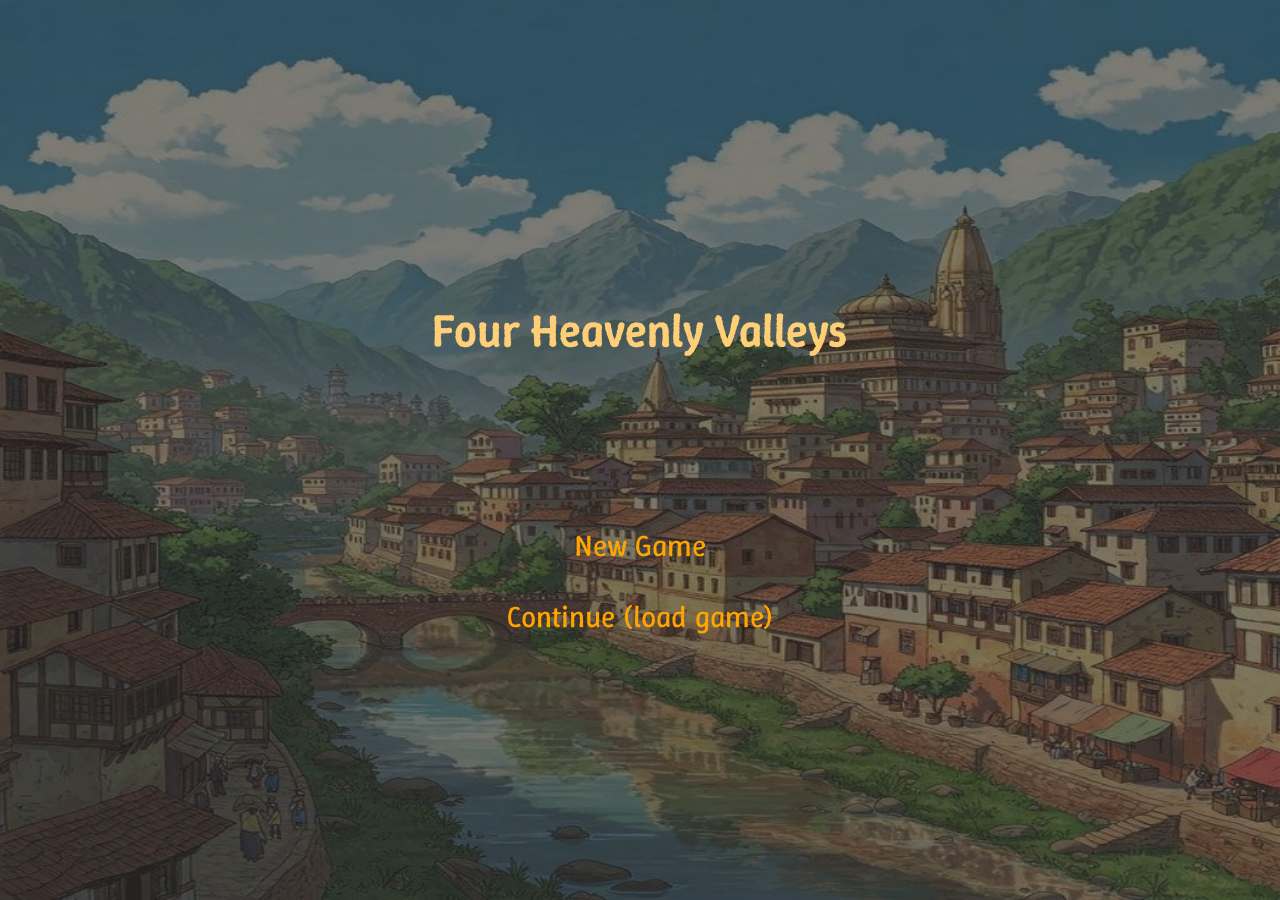
<file: Story game/index.html>
<!DOCTYPE html>
<html lang="en">
<head>
  <meta charset="UTF-8" />
  <meta name="viewport" content="width=device-width, initial-scale=1.0"/>
  <title>Four Heavenly Valleys</title>
  <link rel="stylesheet" href="styles.css">

</head>
<body>
  <div id="background_cover"></div>
  <div id="opening_menu">
    <h3 class="normal_header" style="color: rgb(255, 207, 119); font-size: 5vh">Four Heavenly Valleys</h3>
    <br><br><br><br>
    <button class="adder_buttons" style="font-size: 30px;" onclick="play()">New Game</button>
    <br>
    <button onclick="loadmenu()" style="font-size: 30px;" class="adder_buttons" id="loadgamebtn">Continue (load game)</button>
  </div>

  <div id="main_text_menu" style="display: none;">
    <div id="text_body">
      <p id="main_text">
        At the old age of 105, you finally passed away in your sleep. On Earth, you lived a long and fulfilling life, accomplishing almost every goal that you had. Before long, your unconscious soul leaves your body and starts drifting away in the void.
      </p>
      <button onclick="dialogue_continue()" class="normal_buttons" id="dialogue_btn1">Continue</button>
    </div>
    <br>
    <div id="fate_body" style="display: none;">
      <h3 class="normal_header">
        Manipulate your fate: <span id="fatepoints">0</span>
      </h3>

      <div id="fate_box">
        <p>Last Name</p>
        <input id="name1" value="Xu"></input>
        <p>First Name</p>
        <input id="name2" value="Ping"></input>
        <br>
        <p>Gender</p>
        <input type="radio" id="male" name="gender" value="male" checked>
        <label for="male">Male</label>
        <input type="radio" id="female" name="gender" value="female">
        <label for="female">Female</label>
        <br>
        <div class="fate_row">
          <span class="fate_label">Body</span>
          <div class="fate_controls">
            <button class="adder_buttons" onclick="changeFatePoints('+', 'body')">+</button>
            <button class="adder_buttons" onclick="changeFatePoints('-', 'body')">-</button>
          </div>
          <span class="fate_value" id="body_fate_value">Ordinary (3)</span>
        </div>

        <div class="fate_row">
          <span class="fate_label">Comprehension</span>
          <div class="fate_controls">
            <button class="adder_buttons" onclick="changeFatePoints('+', 'comprehension')">+</button>
            <button class="adder_buttons" onclick="changeFatePoints('-', 'comprehension')">-</button>
          </div>
          <span class="fate_value" id="comprehension_fate_value">Ordinary (3)</span>
        </div>

        <div class="fate_row">
          <span class="fate_label">Psyche</span>
          <div class="fate_controls">
            <button class="adder_buttons" onclick="changeFatePoints('+', 'psyche')">+</button>
            <button class="adder_buttons" onclick="changeFatePoints('-', 'psyche')">-</button>
          </div>
          <span class="fate_value" id="psyche_fate_value">Ordinary (3)</span>
        </div>

        <div class="fate_row">
          <span class="fate_label">Charm</span>
          <div class="fate_controls">
            <button class="adder_buttons" onclick="changeFatePoints('+', 'charm')">+</button>
            <button class="adder_buttons" onclick="changeFatePoints('-', 'charm')">-</button>
          </div>
          <span class="fate_value" id="charm_fate_value">Ordinary (3)</span>
        </div>

        <div class="fate_row">
          <span class="fate_label">Potential</span>
          <div class="fate_controls">
            <button class="adder_buttons" onclick="changeFatePoints('+', 'potential')">+</button>
            <button class="adder_buttons" onclick="changeFatePoints('-', 'potential')">-</button>
          </div>
          <span class="fate_value" id="potential_fate_value">False (1)</span>
        </div>

      </div>
      <h3 class="normal_header" style="color: rgb(255, 207, 119);">
        <button class="normal_buttons" style="font-size: 30px;" onclick="StartGame()">Start Game</button>
      </h3>
    </div>
  </div>

  <div id="bottom_bar" style="display: none;">
    <div id="top_bar">
      <span style="font-size: 2.5vh;">Age: <span id="age_topdisplay">13</span></span>
      <span style="font-size: 2.5vh;">Days left: <span id="days_left_topdisplay">1</span></span>
      <span style="font-size: 2.5vh;">Sect Points: <span id="sect_points_topdisplay">0</span></span>
      <button onclick="saveGame(saveSlot)" class="normal_buttons">Save Game</button>
    </div>

    <div id="info_menu1" onclick="toggle_info_menu()">
      <h3 style="font-size: 2.5vh; color: white;">Info</h3>
    </div>



    <div id="info_menu2" style="display: none; font-size: 2.5vh;">
      <div id="tab_selection">
        <h3 class="normal_header" id="player_header_info" onclick="showPlayerSection()" style="color: orange; text-decoration: underline;"></h3>
        <h3 class="normal_header" id="combat_header_info" onclick="showCombatSection()">Combat Path</h3>

      </div>
      <div id="player_section">
        <div>
          <div>
            <h3>Info</h3>
            <div class="tooltip">Age: <span id="info_age">13</span>
              <span class="tooltiptext">Age of your character, when the end of lifespan is reached you will die and reincarnate once more.</span>
            </div>
            <br>
            <div class="tooltip">Gender: <span id="info_gender">male</span>
              <span class="tooltiptext">Gender of your character, will affect the way you interact with other characters.</span>
            </div>
            <br>
            <div class="tooltip">Health: <span id="info_health">100 / 100</span>
              <span class="tooltiptext">Health of your character, will be reduced when you take damage and increased when you rest. This stat is influenced by your realm, vitality, combat arts, talismans, and your max qi.</span>
            </div>
            <br>
            <div class="tooltip">Attack: <span id="info_attack">0</span>
              <span class="tooltiptext">Attack power of your character, This stat is influenced by your realm, strength, combat arts, talismans, and your max qi.</span>
            </div>
            <br>
            <div class="tooltip">Defense: <span id="info_defense">0</span>
              <span class="tooltiptext">Defense of your character, This stat is influenced by your realm, resilience, combat arts, talismans, and your max qi.</span>
            </div>
            <br>
            <div class="tooltip">Strength: <span id="info_strength">0</span>
              <span class="tooltiptext">Strength of your character, increasing this stat will multiply your attack power.</span>
            </div>
            <br>
            <div class="tooltip">Resilience: <span id="info_resilience">0</span>
              <span class="tooltiptext">Resilience of your character, increasing this stat will multiply your defense power.</span>
            </div>
            <br>
            <div class="tooltip">Vitality: <span id="info_vitality">0</span>
              <span class="tooltiptext">Vitality of your character, increasing this stat will multiply your health.</span>
            </div>
          </div>

          <div>
            <h3>Cultivation</h3>
            <div class="tooltip">Realm: <span id="info_realm">Low Foundation Forming</span>
              <span class="tooltiptext">Your cultivation realm, This stat is the main result of your cultivation and influences many aspects of the game.</span>
            </div>
            <br>
            <div class="tooltip">Foundation: <span id="info_foundation">1</span>
              <span class="tooltiptext">Your cultivation foundation, This stat increases your chances of breakthrough. Your foundation can be improved via items or by stabilizing your foundation (cultivating while at 100% cultivation progress).</span>
            </div>
            <br>
            <div class="tooltip">Qi: <span id="info_qi">0</span>
              <span class="tooltiptext">Your qi, This stat is the main result of your cultivation realm and mental state, and in turn also affects stats like health, attack, and defense.</span>
            </div>
            <br>
            <div class="tooltip">Cultivation Progress: <span id="info_progress">0%</span>
              <span class="tooltiptext">Your cultivation progress is your progress within your current cultivation realm. Cultivating while at 100% cultivation progress will stabilize your foundation. To breakthrough, you need to get this stat to 100%.</span>
            </div>
            <br>
            <div class="tooltip">Days Left: <span id="info_days_left">35</span>
              <span class="tooltiptext">This shows how many days you have left remaining in the year, after reaching 0 days left you have to click advance year to continue.</span>
            </div>
            <br>
            <div class="tooltip">Cultivation Technique: <span id="info_cultivation_technique">None</span>
              <span class="tooltiptext">Your cultivation technique, this is the technique that you use to cultivate. Thus, by increasing the level of this cultivation technique, you will in turn increase your speed of cultivation and chances at breaking through.</span>
            </div>
            <br>
            <div class="tooltip">Technique Level: <span id="info_cultivation_technique_level">1</span>
              <span class="tooltiptext">Your cultivation technique level is what level your cultivation technique is, which influences cultivation speed and chances at a breakthrough.</span>
            </div>
            <br>
            <div class="tooltip">Mastery: <span id="info_cultivation_technique_progress">0/0</span>
              <span class="tooltiptext">Your cultivation technique mastery is your current mastery of your cultivation technique level, and when it reaches its max you will be able to reach the next level within your cultivation technique.</span>
            </div>
            <br>
            <div class="tooltip"><span id="info_major_realm_bottleneck"></span></div>
          </div>

          <div>
            <h3>Mental State</h3>
            <div class="tooltip">Psyche: <span id="info_psyche">Tranquil (100)</span>
              <span class="tooltiptext">Your mental state, Which decreases every year by between 15 and 60 days worth of cultivating it, so it's recommended to spend at least 30 days a year meditating. Your mental state is important, influencing your chances of breakthrough and qi, which then also influences many other aspects of the game.</span>
            </div>
            <br>
          </div>

          <div>
            <h3>Fate Attributes</h3>
            <div class="tooltip">Body: <span id="info_body_fate">Ordinary (3)</span>
              <span class="tooltiptext">Your body's fate attribute, which is very important because it influences the speed of body cultivation.</span>
            </div>
            <br>
            <div class="tooltip">Comprehension: <span id="info_comprehension_fate">Ordinary (3)</span>
              <span class="tooltiptext">Your comprehension fate attribute, which is very important because it influences the speed of comprehending cultivation techniques.</span>
            </div>
            <br>
            <div class="tooltip">Psyche: <span id="info_psyche_fate">Ordinary (3)</span>
              <span class="tooltiptext">Your psyche's fate attribute, which is very important because it influences the speed and effectiveness of meditation.</span>
            </div>
            <br>
            <div class="tooltip">Charm: <span id="info_charm_fate">Ordinary (3)</span>
              <span class="tooltiptext">Your charm's fate attribute, which affects how your character interacts with other characters and your speed at building relationships with others.</span>
            </div>
            <br>
            <div class="tooltip">Potential: <span id="info_potential_fate">False (1)</span>
              <span class="tooltiptext">Your potential, which is the result of your cultivation realm and cultivation technique. This stat is important, influencing your chances of breakthrough and qi, which then also influences many other aspects of the game.</span>
            </div>
            <br>
          </div>
        </div>
      </div>
        <div id="combat_section" style="display: none;">
          <h3>Combat Arts</h3>
          <p>Main Combat Art: <span id="info_combat_art">None</span></p>
          <details class="flex_col">
            <summary>Other Combat Arts</summary>
            <p><span id="info_combat_art2">None</span></p>
          </details>


          <div id="talisman_section">
            <h3>Talismans</h3>
            <p>Talisman: <span id="info_talisman">None</span></p>
            <details class="flex_col">
              <summary>Owned Talismans</summary>
              <p><span id="info_talisman2">None</span></p>
            </details>
          </div>
        </div>

    </div>

    <div id="spatial_ring_menu1" onclick="toggle_spatial_ring_menu()">
      <h3 style="font-size: 2.5vh; color: white;">Spatial Ring</h3>
    </div>

    <div id="spatial_ring_menu2" style="display: none;">
        <br>
        <span id="lesser_mind_settling_pill_display_count" style="font-size: 2.5vh;" class="tooltip"></span>
        <span id="soul_protection_pill_display_count" style="font-size: 2.5vh;" class="tooltip"></span>
        <span id="minor_foundation_enhancing_pill_display_count" style="font-size: 2.5vh;" class="tooltip"></span>
        <span id="awakening_meridian_pill_display_count" style="font-size: 2.5vh;" class="tooltip"></span>
        <span id="meridian_bottleneck_pill_display_count" style="font-size: 2.5vh;" class="tooltip"></span>
        <span id="lesser_spirit_leaf_display_count" style="font-size: 2.5vh;" class="tooltip"></span>
        <span id="lesser_soul_ash_display_count" style="font-size: 2.5vh;" class="tooltip"></span>
        <span id="wailshade_tear_display_count" style="font-size: 2.5vh;" class="tooltip"></span>
        <span id="whispering_bone_display_count" style="font-size: 2.5vh;" class="tooltip"></span>
        <span id="remnant_will_display_count" style="font-size: 2.5vh;" class="tooltip"></span>
        <span id="ashblood_powder_display_count" style="font-size: 2.5vh;" class="tooltip"></span>
        <span id="dull_dragon_pearl_display_count" style="font-size: 2.5vh;" class="tooltip"></span>
        <span id="hollow_ember_display_count" style="font-size: 2.5vh;" class="tooltip"></span>
        <span id="smoldering_dragon_scale_display_count" style="font-size: 2.5vh;" class="tooltip"></span>
        <span id="remnant_dragon_trueblood_display_count" style="font-size: 2.5vh;" class="tooltip"></span>
        <span id="crackling_crystal_display_count" style="font-size: 2.5vh;" class="tooltip"></span>
        <span id="charged_bone_display_count" style="font-size: 2.5vh;" class="tooltip"></span>
        <span id="thunderleaf_display_count" style="font-size: 2.5vh;" class="tooltip"></span>
        <span id="spirit_leaf_display_count" style="font-size: 2.5vh;" class="tooltip"></span>
        <span id="soul_ash_display_count" style="font-size: 2.5vh;" class="tooltip"></span>
        <span id="corrupted_blossom_lotus_display_count" style="font-size: 2.5vh;" class="tooltip"></span>
        <span id="ashen_bone_fragments_display_count" style="font-size: 2.5vh;" class="tooltip"></span>
        <span id="soulbound_shackles_display_count" style="font-size: 2.5vh;" class="tooltip"></span>
        <span id="translucent_scale_display_count" style="font-size: 2.5vh;" class="tooltip"></span>
        <span id="soulweb_silk_display_count" style="font-size: 2.5vh;" class="tooltip"></span>
    </div>
    
    <div id="cultivation_chamber_menu1" onclick="toggle_cultivation_chamber_menu()">
      <h3 style="font-size: 2.5vh; color: white;">Cultivation Chamber</h3>
    </div>
    
    <div id="cultivation_chamber_menu2" style="display: none;">
      <h2>Cultivation Chamber</h2>
      <div>
        <div id="cultivation_menu2">
          <p style="font-size: 2.5vh;">Realm: <span id="cultivation_realm_display">Low Foundation Forming</span></p>
          <p style="font-size: 2.5vh;">Cultivation Progress: <span id="cultivation_progress">0%</span></p>
          <p style="font-size: 2.5vh;">Days Left: <span id="days_left_display">365</span></p>
      
          <label for="day_input">Days to cultivate:</label>
          <input type="number" id="day_input" value="1" min="1" max="365" style="width: 60px;" />
          <br><br>
          <button onclick="doCultivation()" class="adder_buttons">Cultivate</button>
          <br><br>
        </div>
      
        <div id="technique_menu2">
          <p style="font-size: 2.5vh;">Cultivation Technique: <span id="technique_name">None</span></p>
          <p style="font-size: 2.5vh;">Cultivation Technique Level: <span id="technique_level">1</span></p>
          <p style="font-size: 2.5vh;">Cultivation Technique Mastery: <span id="technique_progress">0/0</span></p>
      
          <label for="day_input2">Days to learn technique:</label>
          <input type="number" id="day_input2" value="1" min="1" max="365" style="width: 60px;" />
          <br><br>
          <button onclick="learn_technique()" class="adder_buttons">Learn</button>
          <br><br>
        </div>
      
        <div id="meditation_menu2">
          <p style="font-size: 2.5vh;">Psyche: <span id="mental_state_display">Tranquil (100)</span></p>
      
          <label for="day_input3">Days to meditate:</label>
          <input type="number" id="day_input3" value="1" min="1" max="365" style="width: 60px;" />
          <br><br>
          <button onclick="meditate()" class="adder_buttons">Meditate</button>
          <br><br>
        </div>

        <div id="body_menu2">
          <br>
          <p style="font-size: 2.5vh;">Strength: <span id="strength_value"></span></p>
          <p style="font-size: 2.5vh;">Resilience: <span id="resilience_value"></span></p>
          <p style="font-size: 2.5vh;">Vitality: <span id="vitality_value"></span></p>
          <br><br>
          <button class="adder_buttons" onclick="train_strength()">Train Strength (5 days)</button>
          <button class="adder_buttons" onclick="train_resilience()">Train Resilience (5 days)</button>
          <button class="adder_buttons" onclick="train_vitality()">Train Vitality (5 days)</button>
          <br><br>
          <p style="font-size: 2.5vh;">Health: <span id="health_value1"></span></p>
          <br><br>
          <button class="normal_buttons" onclick="rest()">Rest (5 days, restores to max health)</button>
          <br><br>
        </div>
      </div>
    </div>


    

    <div id="world_menu1" onclick="toggle_world_menu()">
      <h3 style="font-size: 2.5vh; color: white;">World</h3>
    </div>

    <div id="world_menu2" style="display: none;">
      <h2>World Menu</h2>
      <button style="color: rgb(255, 207, 119); background-color: transparent;" onclick="toggle_1st_valley_menu()"><h2>1st Valley Areas</h2></button>
      <button style="color: rgb(255, 207, 119); background-color: transparent;" onclick="toggle_relationships_menu()"><h2>Relationships</h2></button>
      <div>
    
        <div id="sect_world_menu" style="align-items: center; justify-content: center;">
          <h3>Sect</h3>
          <p style="font-size: 2.5vh;">Sect: <span id="sect_name">None</span></p>
          <p style="font-size: 2.5vh;">Sect Points: <span id="sect_points">1</span></p>
          <button class="adder_buttons" style="font-size: 2.5vh;" id="start_mission_btn" onclick="startMission()">Start A Sect Mission</button>
          <button class="adder_buttons" style="font-size: 2.5vh;" id="complete_mission_btn" style="display: none;" onclick="completeMission()">Complete Sect Mission</button>
          <p style="font-size: 2.5vh;" id="sect_task_description"></p>
          <p style="font-size: 2.5vh" id="amount_for_task"></p>
          <p style="font-size: 2.5vh" id='display4'></p>
          <br>
          <button class="normal_buttons" onclick="doSectTask(1, 30)" id="sect_task1">30 days <br> 1 Sect Point</button>
          <br><br>
          <button class="normal_buttons" onclick="doSectTask(2, 15)" id="sect_task2" style="display: none;">15 days <br> 2 Sect Points</button>
          <br><br>
        </div>
    
        <div id="shop_menu">
          <h3>Sect Market</h3>
          <div id="shop_menu_items">
            <span class="adder_buttons" onclick="shop_item_display('Lesser Mind-Settling Pill')" id="lesser_mind_settling_pill_display" class="adder_buttons">Lesser Mind-Settling Pill <br></span>
            <span class="adder_buttons" onclick="shop_item_display('Minor Dragon Empowering Talisman')" id="minor_dragon_empowering_talisman_display" class="adder_buttons">Minor Dragon Empowering Talisman <br></span>
            <span class="adder_buttons" onclick="shop_item_display('Remnant Trueblood Vitality Talisman')" id="remnant_trueblood_vitality_talisman_display" class="adder_buttons">Remnant Trueblood Vitality Talisman <br></span>
            <span class="adder_buttons" onclick="shop_item_display('Minor Dragon Scale Protection Talisman')" id="minor_dragon_scale_protection_talisman_display" class="adder_buttons">Minor Dragon Scale Protection Talisman <br></span>
            <span class="adder_buttons" onclick="shop_item_display('Cracked Crystalized Heart Talisman')" id="cracked_crystalized_heart_display" class="adder_buttons">Cracked Crystalized Heart Talisman <br></span>
            <span class="adder_buttons" onclick="shop_item_display('Minor Earth Combat Art')" id="minor_earth_combat_art_display" class="adder_buttons">Minor Earth Combat Art <br></span>
            <span class="adder_buttons" onclick="shop_item_display('Minor Water Combat Art')" id="minor_water_combat_art_display" class="adder_buttons">Minor Water Combat Art <br></span>
            <span class="adder_buttons" onclick="shop_item_display('Minor Fire Combat Art')" id="minor_fire_combat_art_display" class="adder_buttons">Minor Fire Combat Art <br></span>
            <span class="adder_buttons" onclick="shop_item_display('Minor Air Combat Art')" id="minor_air_combat_art_display" class="adder_buttons">Minor Air Combat Art <br></span>
            <span class="adder_buttons" onclick="shop_item_display('Minor Metal Combat Art')" id="minor_metal_combat_art_display" class="adder_buttons">Minor Metal Combat Art <br></span>
            <span class="adder_buttons" onclick="shop_item_display('Minor Wood Combat Art')" id="minor_wood_combat_art_display" class="adder_buttons">Minor Wood Combat Art <br></span>
            <span class="adder_buttons" onclick="shop_item_display('Advanced Metal Combat Art')" id="advanced_metal_combat_art_display" class="adder_buttons">Advanced Metal Combat Art <br></span>
          </div>
          <div id="shop_menu_items_info"></div>
        </div>
    
        <div id="alchemy_menu">
          <h3>Alchemy</h3>
          <div id="alchemy_menu_items">
            <span class="adder_buttons" onclick="alchemy_item_display('Lesser Mind-Settling Pill')" id="lesser_mind_settling_pill_display_alc">Lesser Mind-Settling Pill <br></span>
            <span class="adder_buttons" onclick="alchemy_item_display('Soul Protection Pill')" id="soul_protection_pill_display_alc">Soul Protection Pill <br></span>
            <span class="adder_buttons" onclick="alchemy_item_display('Minor Foundation Enhancing Pill')" id="minor_foundation_enhancing_pill_display_alc">Minor Foundation Enhancing Pill <br></span>
            <span class="adder_buttons" onclick="alchemy_item_display('Awakening Meridian Pill')" id="awakening_meridian_pill_display_alc">Awakening Meridian Pill <br></span>
            <span class="adder_buttons" onclick="alchemy_item_display('Meridian Bottleneck Pill')" id="meridian_bottleneck_pill_display_alc">Meridian Bottleneck Pill <br></span>
          </div>
          <div id="alchemy_menu_items_info"></div>
        </div>
      </div>
    </div>

    <div id="first_valley_menu" style="display: none;">
      <h3 style="color: white;">1st Valley Areas (drag to scroll)</h3>
      <div id="first_valley_areas">
        <div class="area_btns" onclick="go_to_spirit_garden()">Go To Spirit Garden (4 days)</div>
        <div class="area_btns" onclick="go_to_outer_soul_valley()">Go To Outer Soul Valley (6 days, Low Foundation Forming min)</div>
        <div class="area_btns" onclick="go_to_minor_ashen_hollowvein()">Go To Minor Ashen Hollowvein (3 days, Middle Foundation Forming min)</div>
        <div class="area_btns" onclick="go_to_thunderhowl_plateau()">Go To Thunderhowl Plateau (7 days, High Foundation Forming min)</div>
        <div class="area_btns" onclick="go_to_inner_soul_valley()" id="go_to_inner_soul_valley_button">Go To Inner Soul Valley (8 days, Low Meridian Awakening min)</div>
      </div>
      <button class="adder_buttons" onclick="toggle_1st_valley_menu()">Back</button>
    </div>
    
    <div id="relationships_menu" style="display: none;">
      <h2 style="color: white;">Relationships</h2>
      <div id="relationships">
        <div class="relationship_div" id="wu_lixia">
          <br>
          <h2 style="font-size: 3vh;">Wu Lixia</h2>
          <p style="font-size: 2.5vh;">Wu Lixia is a girl who entered the four heavenly valleys sect at the same time as you, making you fellow sect members.</p>
          <br>
          <details>
            <summary style="font-size: 3vh; font-weight: bold;">Stats</summary>
            <p style="font-size: 2.5vh;">Age: <span id="wu_lixia_age"></span></p>
            <p style="font-size: 2.5vh;">Gender: <span id="wu_lixia_gender"></span></p>
            <p style="font-size: 2.5vh;">Health: <span id="wu_lixia_health"></span></p>
            <p style="font-size: 2.5vh;">Attack: <span id="wu_lixia_attack"></span></p>
            <p style="font-size: 2.5vh;">Defense: <span id="wu_lixia_defense"></span></p>
            <p style="font-size: 2.5vh;">Strength: <span id="wu_lixia_strength"></span></p>
            <p style="font-size: 2.5vh;">Resilience: <span id="wu_lixia_resilience"></span></p>
            <p style="font-size: 2.5vh;">Vitality: <span id="wu_lixia_vitality"></span></p>
            <p style="font-size: 2.5vh;">Realm: <span id="wu_lixia_realm"></span></p>
            <p style="font-size: 2.5vh;">Qi: <span id="wu_lixia_qi"></span></p>
            <p style="font-size: 2.5vh;">Cultivation Progress: <span id="wu_lixia_cultivation_progress"></span></p>
            <p style="font-size: 2.5vh;">Combat Art: <span id="wu_lixia_combat_art"></span></p>
          </details>
        </div>
        <div class="relationship_div" id="ma_hao">
          <br>
          <h2 style="font-size: 3vh;">Ma Hao</h2>
          <p style="font-size: 2.5vh;">Ma Hao is a boy who entered the four heavenly valleys sect at the same time as you, making you fellow sect members.</p>
          <br>
        </div>
        <div class="relationship_div" id="jiang_haoran">
          <br>
          <h2 style="font-size: 3vh;">Jiang Haoran</h2>
          <p style="font-size: 2.5vh;">Jiang Haoran is one of the 1st valleys elders, and oversees the financial aspect of the 1st valley including the collection of sect points every year.</p>
        </div>
      </div>
      <button class="adder_buttons" onclick="toggle_relationships_menu()">Back</button>
    </div>

    <div id="continue_button" ondblclick="continue_game()" style="display: none;">
      <h3 style="font-size: 2.5vh; color: white;">Advance Year (dbl click)</h3>
    </div>
  </div>


  
<script src="script.js"></script>

</body>
</html>
</file>
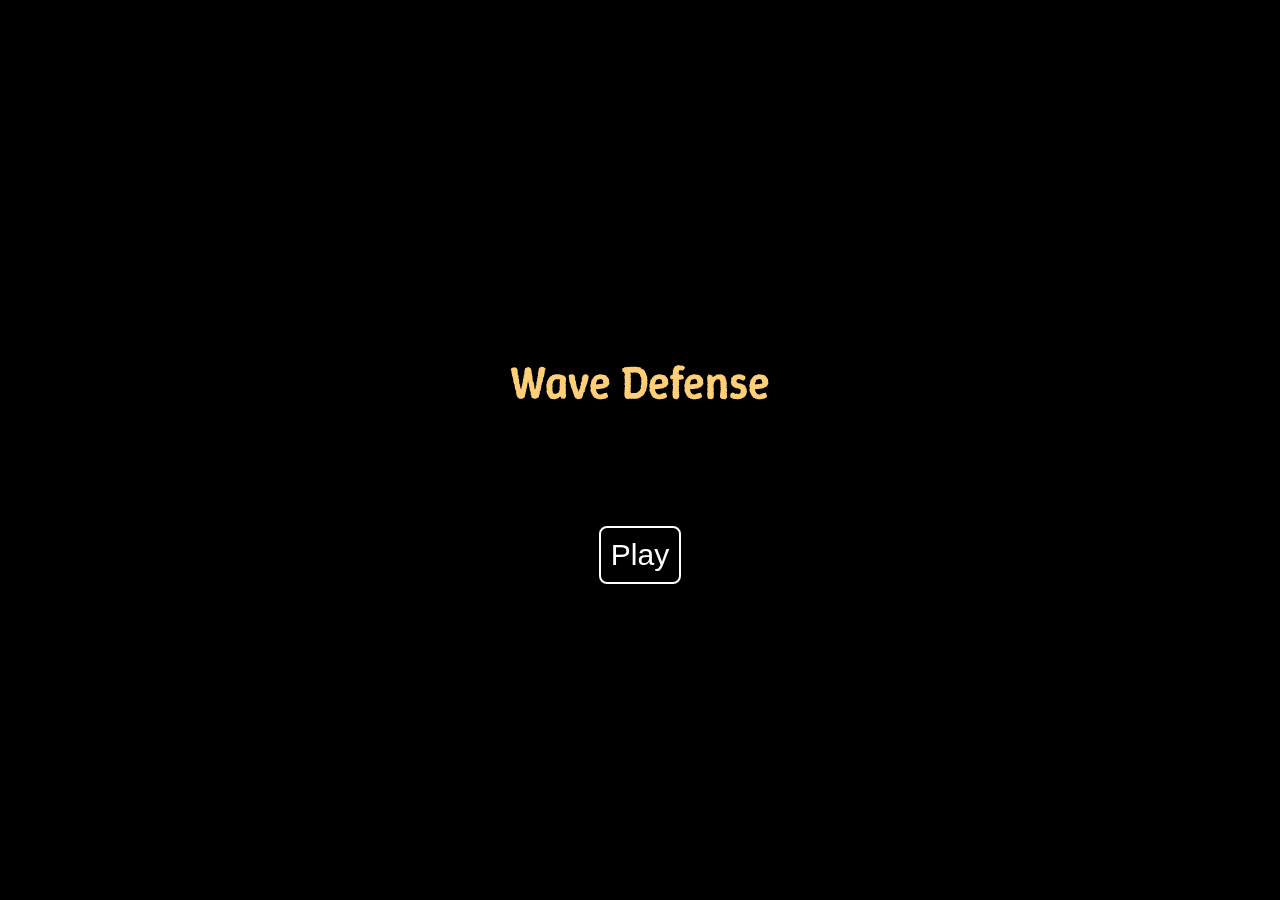
<file: Wave Defense/index.html>
<!DOCTYPE html>
<html lang="en">
<head>
  <meta charset="UTF-8">
  <meta name="viewport" content="width=device-width, initial-scale=1.0">
  <title>Tower Defense Game</title>
  <style>

@font-face {
  font-family: 'Winky Rough';
  src: url('fonts/WinkyRough-Regular.ttf') format('truetype');
  font-weight: normal;
  font-style: normal;
}
    body {
      font-family: 'Winky Rough', sans-serif;
      display: flex;
      flex-direction: row;
      width: 100%;
      height: 100vh;
      margin: 0;
      padding: 0;
      background-color: black;
      user-select: none;
    }

    #gameCanvas {
      flex: 1;
    }

    #menu, #gold_menu, #right_menu {
      width: 50%;
      background-color: black;
      color: white;
      border-left: 2px solid #f4f4f4;
      display: flex;
      flex-direction: column;
      box-shadow: 0 0 3px #f4f4f4;
    }

    #right_menu {
      display: flex;
      flex-direction: column;
      align-items: center;
      justify-content: center;
    }

    /* Top 80% of menu with tabs */
    #menuTabs {
      flex: 8;
      display: flex;
      flex-direction: column;
      padding: 10px;
    }

    .tab-header {
      display: flex;
      justify-content: space-around;
      border-bottom: 1px solid #666;
      margin-bottom: 10px;
    }

    .tab-header h3 {
      flex: 1;
      margin: 0;
      padding: 10px;
      text-align: center;
      background-color: #333;
      cursor: pointer;
      user-select: none;
    }

    .tab-header h3:hover {
      background-color: #444;
    }

    .tab-header h3.active {
      background-color: #555;
    }

    .tab-content {
      flex: 1;
      display: none;
    }

    .tab-content.active {
      display: block;
    }

    /* Bottom 20% of menu */
    #menuInfo {
      flex: 1;
      padding: 10px;
      background-color: #222;
    }

    #menuInfo div {
      margin-bottom: 10px;
    }

    /* Container to hold the upgrades in 3 columns */
.upgrade-grid {
  display: grid;
  grid-template-columns: repeat(3, 1fr);
  gap: 10px;
}

/* Individual upgrade button */
.upgrade_button {
  display: flex;
  justify-content: space-between;
  align-items: center;
  background-color: black;
  border: 2px solid white;
  box-shadow: 0 0 10px white;
  padding: 10px;
  border-radius: 8px;
  color: white;
  height: 60px;
}

/* Upgrade name on the left */
.upgrade_name {
  flex: 1;
  font-weight: bold;
}

/* Stat and cost container */
.upgrade_info {
  display: flex;
  flex-direction: column;
  align-items: flex-end;
}

/* Stat value */
.upgrade_stat {
  font-size: 16px;
}

/* Cost box */
.upgrade_cost {
  font-size: 12px;
  background-color: #333;
  padding: 2px 6px;
  border-radius: 4px;
  margin-top: 4px;
  cursor: pointer;
}

#opening_menu {
  position: fixed;
  top: 0;
  left: 0;
  width: 100vw;
  height: 100vh;
  display: flex;
  flex-direction: column;
  align-items: center;
  justify-content: center;
}

.normal_header {
    margin-top: 4vh;
    color: white;
    font-family: 'Winky Rough', sans-serif;
}

.adder_buttons {
    font-size: 30px;
    color: white;
    background-color: black;
    border: 2px solid white;
    padding: 10px;
    border-radius: 8px;
    cursor: pointer;
}

  </style>
</head>
<body>
<div id="opening_menu">
    <h1 class="normal_header" style="color: rgb(255, 207, 119); font-size: 5vh">Wave Defense</h1>
    <br><br><br><br>
    <button class="adder_buttons" style="font-size: 30px;" onclick="play()">Play</button>
</div>
<canvas id="gameCanvas" style='display: none;'></canvas>

<div id="menu" style='display: none;'>
  <div id="menuTabs">
    <div class="tab-header">
      <h3 class="tab-button active" onclick="showTab('attack')">Attack</h3>
      <h3 class="tab-button" onclick="showTab('defense')">Defense</h3>
    </div>
    <div id="attackContent" class="tab-content active">
      <div class="upgrade-grid">
        <div id="cash_damage_upgrade_btn" class="upgrade_button">
          <div class="upgrade_name">Damage</div>
          <div class="upgrade_info">
            <div class="upgrade_stat" id="cash_damage_stat">1</div>
            <div class="upgrade_cost" id="cash_damage_upgrade_cost" onclick="attackUpgrades('damage')">Cost: $10</div>
          </div>
        </div>
        <div id="cash_fire_rate_upgrade_btn" class="upgrade_button">
          <div class="upgrade_name">Fire Rate</div>
          <div class="upgrade_info">
            <div class="upgrade_stat" id="cash_fire_rate_stat">1.5s</div>
            <div class="upgrade_cost" id="cash_fire_rate_upgrade_cost" onclick="attackUpgrades('fire_rate')">Cost: $15</div>
          </div>
        </div>
        <!-- Add more upgrades as needed -->
      </div>
    </div>
    
    <div id="defenseContent" class="tab-content">
      <!-- Defense tab content here -->
      <div class="upgrade-grid">
        <div id="cash_health_upgrade_btn" class="upgrade_button">
          <div class="upgrade_name">Health</div>
          <div class="upgrade_info">
            <div class="upgrade_stat" id="cash_health_stat">1</div>
            <div class="upgrade_cost" id="cash_health_upgrade_cost" onclick="defenseUpgrades('health')">Cost: $10</div>
          </div>
        </div>
        <div id="cash_abs_defense_upgrade_btn" class="upgrade_button">
          <div class="upgrade_name">Absolute Defense</div>
          <div class="upgrade_info">
            <div class="upgrade_stat" id="cash_abs_defense_stat">1</div>
            <div class="upgrade_cost" id="cash_abs_defense_upgrade_cost" onclick="defenseUpgrades('absolute_defense')">Cost: $15</div>
          </div>
        </div>
      </div>
    </div>
  </div>

  <!-- Bottom section for constant info -->
  <div id="menuInfo">
    <div>Wave: <span id="wave">1</span></div>
    <div><img src="images/damage.png" width="20" height="20" /> <span id="damage">1</span></div>
    <div>cash: <span id="cash">0</span></div>
    <div>Level: <span id="level">1</span></div>
    <div><img src="images/heart.png" width="20" height="20" /><span id="health">10</span></div>
    <div>Normal Enemy: <img src="images/heart.png" width="20" height="20" /> <span id="normalHealth">1.00</span>, <img src="images/damage.png" width="20" height="20" /> <span id="normalDamage">1.00</span></div>
    <div>Tank Enemy: <img src="images/heart.png" width="20" height="20" /> <span id="tankHealth">2.00</span>, <img src="images/damage.png" width="20" height="20" /> <span id="tankDamage">2.00</span></div>
  </div>
</div>

<div id="gold_menu" style="display: none;">
  <div id="menuTabs">
    <div class="tab-header">
      <h3 class="tab-button active" onclick="showTab('attack')">Attack</h3>
      <h3 class="tab-button" onclick="showTab('defense')">Defense</h3>
    </div>
    <div id="attackContent2" class="tab-content active">
      <div class="upgrade-grid">
        <div id="gold_damage_upgrade_btn" class="upgrade_button">
          <div class="upgrade_name">Damage</div>
          <div class="upgrade_info">
            <div class="upgrade_stat" id="gold_damage_stat">1</div>
            <div class="upgrade_cost" id="gold_damage_upgrade_cost" onclick="attackGoldUpgrades('damage')">Cost: 10 G</div>
          </div>
        </div>
        <div id="gold_fire_rate_upgrade_btn" class="upgrade_button">
          <div class="upgrade_name">Fire Rate</div>
          <div class="upgrade_info">
            <div class="upgrade_stat" id="gold_fire_rate_stat">1.5s</div>
            <div class="upgrade_cost" id="gold_fire_rate_upgrade_cost" onclick="attackGoldUpgrades('fire_rate')">Cost: 15 G</div>
          </div>
        </div>
      </div>
    </div>
    
    <div id="defenseContent2" class="tab-content">
      <!-- Defense tab content here -->
      <div class="upgrade-grid">
        <div id="gold_health_upgrade_btn" class="upgrade_button">
          <div class="upgrade_name">Health</div>
          <div class="upgrade_info">
            <div class="upgrade_stat" id="gold_health_stat">1</div>
            <div class="upgrade_cost" id="gold_health_upgrade_cost" onclick="defenseGoldUpgrades('health')">Cost: 10 G</div>
          </div>
        </div>
        <div id="gold_abs_defense_upgrade_btn" class="upgrade_button">
          <div class="upgrade_name">Absolute Defense</div>
          <div class="upgrade_info">
            <div class="upgrade_stat" id="gold_abs_defense_stat">1</div>
            <div class="upgrade_cost" id="gold_abs_defense_upgrade_cost" onclick="defenseGoldUpgrades('absolute_defense')">Cost: 15 G</div>
          </div>
        </div>
      </div>
    </div>
  </div>
</div>
<div id="right_menu" style="display: none;">
  <button onclick="pauseGame()" class="upgrade_button" style="background-color: #222;">Start</button>
  <p>Gold: <span id="gold">0</span></p>
</div>



<script>
let doneSpawning = false;
function convert(num) {
  if (num < 1000) {
    return num.toString();
  }
  else {
    const suffixes = ["K", "M", "B", "T", "Qa", "Qn", "Sx", "Sp", "Oc", "No", "Dc"]
    let suffixIndex = Math.floor(Math.log10(num) / 3) - 1;
    let value = num / Math.pow(1000,suffixIndex + 1);
    return value.toFixed(2) + suffixes[suffixIndex];
  }
}
function showTab(tabName) {
  const attackContent = document.getElementById('attackContent');
  const defenseContent = document.getElementById('defenseContent');
  const attackTab = document.querySelector('.tab-button:nth-child(1)');
  const defenseTab = document.querySelector('.tab-button:nth-child(2)');
  const attackContent2 = document.getElementById('attackContent2');
  const defenseContent2 = document.getElementById('defenseContent2');
  const attackTab2 = document.querySelector('.tab-button:nth-child(1)');
  const defenseTab2 = document.querySelector('.tab-button:nth-child(2)');

  if (tabName === 'attack') {
    attackContent.classList.add('active');
    defenseContent.classList.remove('active');
    attackTab.classList.add('active');
    defenseTab.classList.remove('active');
    attackContent2.classList.add('active');
    defenseContent2.classList.remove('active');
    attackTab2.classList.add('active');
    defenseTab2.classList.remove('active');
  } else {
    attackContent.classList.remove('active');
    defenseContent.classList.add('active');
    attackTab.classList.remove('active');
    defenseTab.classList.add('active');
    attackContent2.classList.remove('active');
    defenseContent2.classList.add('active');
    attackTab2.classList.remove('active');
    defenseTab2.classList.add('active');
  }
}

const vw = Math.max(document.documentElement.clientWidth || 0, window.innerWidth || 0)
const vh = Math.max(document.documentElement.clientHeight || 0, window.innerHeight || 0)

const canvas = document.getElementById("gameCanvas");
const ctx = canvas.getContext("2d");



// Set both resolution and visual size
const size = Math.min(window.innerWidth, window.innerHeight);
canvas.width = size;
canvas.height = size;

// Optional: prevent canvas from being resized by CSS
canvas.style.width = size + "px";
canvas.style.height = size + "px";


let baseTower = {
  radius: 20,
  maxHp: 10,
  hp: 10,
  damage: 1,
  fireRate: 1500,
  absoluteDefense: 0,
  regenRate: 0.05
}

let tower = {
  x: canvas.width / 2,
  y: canvas.height / 2,
  radius: 20,
  maxHp: 10,
  hp: 10,
  damage: 1,
  fireRate: 1500,
  absoluteDefense: 0,
  regenRate: 0.05
};

let cash = 0;
let gold = 0;
let level = 1;
let wave = 1;
let gameSpeed = 1;
let lastFireTime = 0;
let gamePaused = true;
let upgrades = {
  up1cost: 10,
  up2cost: 15,
  up3cost: 15,
  up4cost: 15,
}

let goldUpgrades = {
  up1cost: 10,
  up2cost: 15,
  up3cost: 15,
  up4cost: 15,
}

let bullets = [];
let enemies = [];
let startingEnemyStats = {
    hp1: 1, 
    damage1: 1,
    speed1: 1,
    reward1: 2,

    hp2: 2,
    damage2: 2,
    speed2: 0.5,
    reward2: 5
}
let normalEnemyStats = { 
    hp: 1, 
    damage: 1,
    speed: 1,
    reward: 2
};
let tankEnemyStats = { 
    hp: 2, 
    damage: 2,
    speed: 0.5,
    reward: 5
};



function updateMenu() {
  document.getElementById('wave').innerText = wave;
  document.getElementById('health').innerText = convert(tower.hp) + "/" + convert(tower.maxHp);
  document.getElementById('damage').innerText = convert(tower.damage);
  document.getElementById('cash').innerText = convert(cash);
  document.getElementById('level').innerText = level;
  document.getElementById('normalHealth').innerText = convert(Math.round(normalEnemyStats.hp * 100) / 100);
  document.getElementById('normalDamage').innerText = convert(Math.round(normalEnemyStats.damage * 100) / 100);
  document.getElementById('tankHealth').innerText = convert(Math.round(tankEnemyStats.hp * 100) / 100);
  document.getElementById('tankDamage').innerText = convert(Math.round(tankEnemyStats.damage * 100) / 100);
}

function spawnEnemies() {
  const enemyCount = Math.min(25, wave);
  doneSpawning = false;
  if (wave % 10 === 0) {
    let x, y;
      const edge = Math.floor(Math.random() * 4); // 0=top, 1=right, 2=bottom, 3=left

      switch (edge) {
      case 0: // top
          x = Math.random() * canvas.width;
          y = 0;
          break;
      case 1: // right
          x = canvas.width;
          y = Math.random() * canvas.height;
          break;
      case 2: // bottom
          x = Math.random() * canvas.width;
          y = canvas.height;
          break;
      case 3: // left
          x = 0;
          y = Math.random() * canvas.height;
          break;
      }
      const enemy = {
        type: 'tank',
        x: x,
        y: y,
        speed: tankEnemyStats.speed / 2,
        damage: tankEnemyStats.hp * 5 * (wave / 10),
        radius: 20,
        hp: tankEnemyStats.hp * 5 * (wave / 10),
        reward: tankEnemyStats.reward * 2,
      };
      enemies.push(enemy);
  }
  for (let i = 0; i < enemyCount; i++) {
    setTimeout(function() {
      const type = (wave > 5 && Math.random() < 0.5) ? 'tank' : 'normal';
      let x, y;
      const edge = Math.floor(Math.random() * 4); // 0=top, 1=right, 2=bottom, 3=left

      switch (edge) {
      case 0: // top
          x = Math.random() * canvas.width;
          y = 0;
          break;
      case 1: // right
          x = canvas.width;
          y = Math.random() * canvas.height;
          break;
      case 2: // bottom
          x = Math.random() * canvas.width;
          y = canvas.height;
          break;
      case 3: // left
          x = 0;
          y = Math.random() * canvas.height;
          break;
      }

      const enemy = {
        type: type,
        x: x,
        y: y,
        speed: type === 'normal' ? normalEnemyStats.speed : tankEnemyStats.speed,
        damage: type === 'normal' ? normalEnemyStats.damage : tankEnemyStats.damage,
        radius: 10,
        hp: type === 'normal' ? normalEnemyStats.hp : tankEnemyStats.hp,
        reward: type === 'normal' ? normalEnemyStats.reward : tankEnemyStats.reward,
      };

      enemies.push(enemy);
      
      // Set doneSpawning to true after the last enemy is actually spawned
      if (i === enemyCount - 1) {
        doneSpawning = true;
      }
    }, (1000 * (i + 1)) / gameSpeed)
  }
}

function increaseDifficulty() {
  const incrementSmall = 1.025;
  console.log(incrementSmall)
  const incrementLarge = 1.10;

  if (wave % 2 === 0) {
    normalEnemyStats.hp *= incrementSmall;
    normalEnemyStats.damage *= incrementSmall;
    tankEnemyStats.hp *= incrementSmall;
    tankEnemyStats.damage *= incrementSmall;
    normalEnemyStats.hp = Math.round(normalEnemyStats.hp * 100) / 100;
    normalEnemyStats.damage = Math.round(normalEnemyStats.damage * 100) / 100;
    tankEnemyStats.hp = Math.round(tankEnemyStats.hp * 100) / 100;
    tankEnemyStats.damage = Math.round(tankEnemyStats.damage * 100) / 100;
  }

  if (wave % 5 === 0) {
    normalEnemyStats.hp *= incrementLarge;
    normalEnemyStats.damage *= incrementLarge;
    tankEnemyStats.hp *= incrementLarge;
    tankEnemyStats.damage *= incrementLarge;
    normalEnemyStats.hp = Math.round(normalEnemyStats.hp * 100) / 100;
    normalEnemyStats.damage = Math.round(normalEnemyStats.damage * 100) / 100;
    tankEnemyStats.hp = Math.round(tankEnemyStats.hp * 100) / 100;
    tankEnemyStats.damage = Math.round(tankEnemyStats.damage * 100) / 100;
  }
}

function drawTower() {
  
  ctx.beginPath();
  for (let i = 0; i < 6; i++) {
    const angle = (i / 6) * Math.PI * 2;
    const x = tower.x + tower.radius * Math.cos(angle);
    const y = tower.y + tower.radius * Math.sin(angle);
    if (i === 0) {
      ctx.moveTo(x, y);
    } else {
      ctx.lineTo(x, y);
    }
  }
  ctx.closePath();
  ctx.lineWidth = 3;
  ctx.strokeStyle = "rgba(0, 255, 0, 0.5)";
  ctx.stroke();

  ctx.shadowColor = "rgba(0, 255, 0, 1)";
  ctx.shadowBlur = 15;
  ctx.strokeStyle = "white";
  ctx.stroke();
  ctx.shadowColor = "unset";
  ctx.shadowBlur = 0;
}



function drawEnemies() {
  enemies.forEach(enemy => {
    ctx.beginPath();
    ctx.rect(
      enemy.x - enemy.radius,
      enemy.y - enemy.radius,
      enemy.radius * 2,
      enemy.radius * 2
    );

    // Set red glow (shadow)
    ctx.shadowColor = "rgba(255, 0, 0, 1)";
    ctx.shadowBlur = 15;

    // Draw colored enemy with red glow
    ctx.strokeStyle = enemy.type === 'normal' ? "blue" : "purple";
    ctx.lineWidth = 2;
    ctx.stroke();

    // Reset shadow after drawing
    ctx.shadowColor = "transparent";
    ctx.shadowBlur = 0;

    ctx.closePath();
  });
}

function drawBullets() {
  bullets.forEach(bullet => {
    ctx.beginPath();
    ctx.arc(bullet.x, bullet.y, 5, 0, Math.PI * 2);
    ctx.fillStyle = "red";
    ctx.fill();
    ctx.closePath();
  });
}

function moveEnemies() {
  enemies.forEach((enemy, index) => {
    const dx = tower.x - enemy.x;
    const dy = tower.y - enemy.y;
    const angle = Math.atan2(dy, dx);
    enemy.x += Math.cos(angle) * (enemy.speed * gameSpeed);
    enemy.y += Math.sin(angle) * (enemy.speed * gameSpeed);

    const distanceToTower = Math.sqrt(dx ** 2 + dy ** 2);
    if (distanceToTower < tower.radius) {
      if (enemy.damage > tower.absoluteDefense) {
        tower.hp -= enemy.damage - tower.absoluteDefense;
      }

      enemies.splice(index, 1);
    }
  });
}

function moveBullets() {
  bullets.forEach((bullet, bulletIndex) => {
    bullet.x += bullet.dx * gameSpeed;
    bullet.y += bullet.dy * gameSpeed;

    // Check collision with enemies
    enemies.forEach((enemy, enemyIndex) => {
      const dx = bullet.x - enemy.x;
      const dy = bullet.y - enemy.y;
      const distance = Math.sqrt(dx ** 2 + dy ** 2);
      if (distance < bullet.radius + enemy.radius) {
        enemy.hp -= tower.damage;
        bullets.splice(bulletIndex, 1);
        if (enemy.hp <= 0) {
          cash += enemy.reward;
          enemies.splice(enemyIndex, 1);
        }
      }
    });
  });
}

function update() {
  moveEnemies();
  moveBullets();
  updateMenu();
}

function draw() {
  ctx.clearRect(0, 0, canvas.width, canvas.height);
  drawTower();
  drawBullets();
  drawEnemies();
}

let waitingForNextWave = false;


function gameLoop() {
  if (gamePaused) return;
  const now = Date.now();

  update();
  draw();

  if (tower.hp <= 0) {
    pauseGame();
    return;
  }

  // Fire bullet every fireRate interval
  if (now - lastFireTime >= tower.fireRate / gameSpeed) {
    lastFireTime = now;
    const target = findNearestEnemy();
    if (target) {
      const dx = target.x - tower.x;
      const dy = target.y - tower.y;
      const angle = Math.atan2(dy, dx);
      bullets.push({
        x: tower.x,
        y: tower.y,
        dx: Math.cos(angle) * 5,
        dy: Math.sin(angle) * 5,
        radius: 5,
      });
    }
  }

  if (enemies.length === 0 && !waitingForNextWave && doneSpawning) {
    wave++;
    increaseDifficulty();
    waitingForNextWave = true;
    gold += 1;
    setTimeout(() => {
      spawnEnemies();
      waitingForNextWave = false;
    }, 2000);
  }

  requestAnimationFrame(gameLoop);
}


function findNearestEnemy() {
  if (enemies.length === 0) return null;

  let nearest = enemies[0];
  let minDist = Math.hypot(nearest.x - tower.x, nearest.y - tower.y);

  for (let i = 1; i < enemies.length; i++) {
    const enemy = enemies[i];
    const dist = Math.hypot(enemy.x - tower.x, enemy.y - tower.y);
    if (dist < minDist) {
      nearest = enemy;
      minDist = dist;
    }
  }

  return nearest;
}


function attackUpgrades(up_index) {
  if (up_index == 'damage') {
    if (cash >= upgrades.up1cost) {
      cash -= upgrades.up1cost;
      tower.damage *= 1.095;
      upgrades.up1cost *= 1.10;
      upgrades.up1cost = Math.round(upgrades.up1cost);
      tower.damage = Math.round(tower.damage * 100) / 100;
      updateDisplay();
      updateMenu();
    }
    
  }

  if (up_index == 'fire_rate') {
    if (cash >= upgrades.up2cost) {
      cash -= upgrades.up2cost;
      tower.fireRate /= 1.04;
      upgrades.up2cost *= 1.10;
      upgrades.up2cost = Math.round(upgrades.up2cost);
      tower.fireRate = Math.round(tower.fireRate * 100) / 100;
      updateDisplay();
      updateMenu();
    }
    
  }
}

function defenseUpgrades(up_index) {
  if (up_index == 'health') {
    if (cash >= upgrades.up3cost) {
      cash -= upgrades.up3cost;
      tower.hp += tower.maxHp * 0.1;
      tower.maxHp *= 1.1;
      upgrades.up3cost *= 1.10;
      upgrades.up3cost = Math.round(upgrades.up3cost);
      tower.maxHp = Math.round(tower.maxHp * 100) / 100;
      tower.hp = Math.round(tower.hp * 100) / 100;
      updateDisplay();
      updateMenu();
    }
    
  }
  if (up_index == 'absolute_defense') {
    if (cash >= upgrades.up4cost) {
      cash -= upgrades.up4cost;
      tower.absoluteDefense += 0.1;
      upgrades.up4cost *= 1.10;
      upgrades.up4cost = Math.round(upgrades.up4cost);
      tower.absoluteDefense = Math.round(tower.absoluteDefense * 100) / 100;
      updateDisplay();
      updateMenu();
    }
    
  }
}

function attackGoldUpgrades(up_index) {
  if (up_index == 'damage') {
    if (gold >= goldUpgrades.up1cost) {
      gold -= goldUpgrades.up1cost;
      baseTower.damage *= 1.095;
      goldUpgrades.up1cost *= 1.10;
      goldUpgrades.up1cost = Math.round(goldUpgrades.up1cost);
      baseTower.damage = Math.round(baseTower.damage * 100) / 100;
      updateDisplay();
      updateMenu();
    }
  }
  if (up_index == 'fire_rate') {
    if (gold >= goldUpgrades.up2cost) {
      gold -= goldUpgrades.up2cost;
      baseTower.fireRate /= 1.04;
      goldUpgrades.up2cost *= 1.10;
      goldUpgrades.up2cost = Math.round(goldUpgrades.up2cost);
      baseTower.fireRate = Math.round(baseTower.fireRate * 100) / 100;
      updateDisplay();
      updateMenu();
    }
  }
}

function defenseGoldUpgrades(up_index) {
  if (up_index == 'health') {
    if (gold >= goldUpgrades.up3cost) {
      gold -= goldUpgrades.up3cost;
      baseTower.maxHp *= 1.10;
      baseTower.maxHp = Math.round(baseTower.maxHp * 100) / 100;
      baseTower.hp = baseTower.maxHp;
      goldUpgrades.up3cost *= 1.10;
      goldUpgrades.up3cost = Math.round(goldUpgrades.up3cost);
    
      updateDisplay();
      updateMenu();
    }
  }
  if (up_index == 'absolute_defense') {
    if (gold >= goldUpgrades.up4cost) {
      gold -= goldUpgrades.up4cost;
      baseTower.absoluteDefense += 0.1;
      goldUpgrades.up4cost *= 1.10;
      goldUpgrades.up4cost = Math.round(goldUpgrades.up4cost);
      baseTower.absoluteDefense = Math.round(baseTower.absoluteDefense * 100) / 100;
      updateDisplay();
      updateMenu();
    }
  }
}

function updateDisplay() {
  document.getElementById("cash_damage_upgrade_cost").innerText = "$" + convert(upgrades.up1cost);
  document.getElementById("cash_fire_rate_upgrade_cost").innerText = "$" + convert(upgrades.up2cost);
  document.getElementById("cash_damage_stat").innerText = convert(tower.damage);
  document.getElementById("cash_fire_rate_stat").innerText = Math.round((1500 / tower.fireRate) * 100) / 100;
  document.getElementById("cash_health_upgrade_cost").innerText = "$" + convert(upgrades.up3cost);
  document.getElementById("cash_abs_defense_upgrade_cost").innerText = "$" + convert(upgrades.up4cost);
  document.getElementById("cash_health_stat").innerText = convert(tower.hp) + "/" + convert(tower.maxHp);
  document.getElementById("cash_abs_defense_stat").innerText = convert(tower.absoluteDefense);


  document.getElementById("gold").innerText = convert(gold);
  document.getElementById("gold_damage_upgrade_cost").innerText = convert(goldUpgrades.up1cost) + ' G';
  document.getElementById("gold_fire_rate_upgrade_cost").innerText = convert(goldUpgrades.up2cost) + ' G';
  document.getElementById("gold_damage_stat").innerText = convert(baseTower.damage);
  document.getElementById("gold_fire_rate_stat").innerText = Math.round((1500 / baseTower.fireRate) * 100) / 100;
  document.getElementById("gold_health_upgrade_cost").innerText = convert(goldUpgrades.up3cost) + ' G';
  document.getElementById("gold_abs_defense_upgrade_cost").innerText = convert(goldUpgrades.up4cost) + ' G';
  document.getElementById("gold_health_stat").innerText = convert(baseTower.hp) + "/" + convert(baseTower.maxHp);
  document.getElementById("gold_abs_defense_stat").innerText = convert(baseTower.absoluteDefense);
}


function getUpgradeCost(baseCost, upgradeCount) {
  const growthRate = 1.1;
  return Math.floor(baseCost * Math.pow(growthRate, upgradeCount));
}

function regen() {
  tower.hp += (tower.regenRate / 10) * gameSpeed;
  tower.hp = Math.round(tower.hp * 1000) / 1000;
  if (tower.hp > tower.maxHp) {
    tower.hp = tower.maxHp;
  }
}

function play() {
  document.getElementById("opening_menu").style.display = "none";
  document.getElementById("gold_menu").style.display = "flex";
  document.getElementById("right_menu").style.display = "flex";
}

function pauseGame() {
  gamePaused = !gamePaused;
  if (!gamePaused) {
    resetStats();
    requestAnimationFrame(gameLoop);
    spawnEnemies();
    document.getElementById('gold_menu').style.display = "none";
    document.getElementById('right_menu').style.display = "none";
    document.getElementById('menu').style.display = "flex";
    document.getElementById('gameCanvas').style.display = "block";
  }
  else {
    document.getElementById('gold_menu').style.display = "flex";
    document.getElementById('right_menu').style.display = "flex";
    document.getElementById('menu').style.display = "none";
    document.getElementById('gameCanvas').style.display = "none";
  }
}

function resetStats() {
  tower = {
    x: canvas.width / 2,
    y: canvas.height / 2,
    radius: baseTower.radius,
    maxHp: baseTower.maxHp,
    hp: baseTower.hp,
    damage: baseTower.damage,
    fireRate: baseTower.fireRate,
    absoluteDefense: baseTower.absoluteDefense,
    regenRate: baseTower.regenRate
  };
  cash = 0;
  wave = 1;
  lastFireTime = 0;

  normalEnemyStats = { 
    hp: startingEnemyStats.hp1, 
    damage: startingEnemyStats.damage1,
    speed: startingEnemyStats.speed1,
    reward: startingEnemyStats.reward1
  };
  tankEnemyStats = { 
    hp: startingEnemyStats.hp2, 
    damage: startingEnemyStats.damage2,
    speed: startingEnemyStats.speed2,
    reward: startingEnemyStats.reward2
  };

  upgrades = {
    up1cost: 10,
    up2cost: 15,
    up3cost: 15,
    up4cost: 15,
  }

  bullets = [];
  enemies = [];
}



setInterval(regen, 100);

updateDisplay();
setInterval(updateDisplay, 100);
gameLoop();






</script>
</body>
</html>
</file>
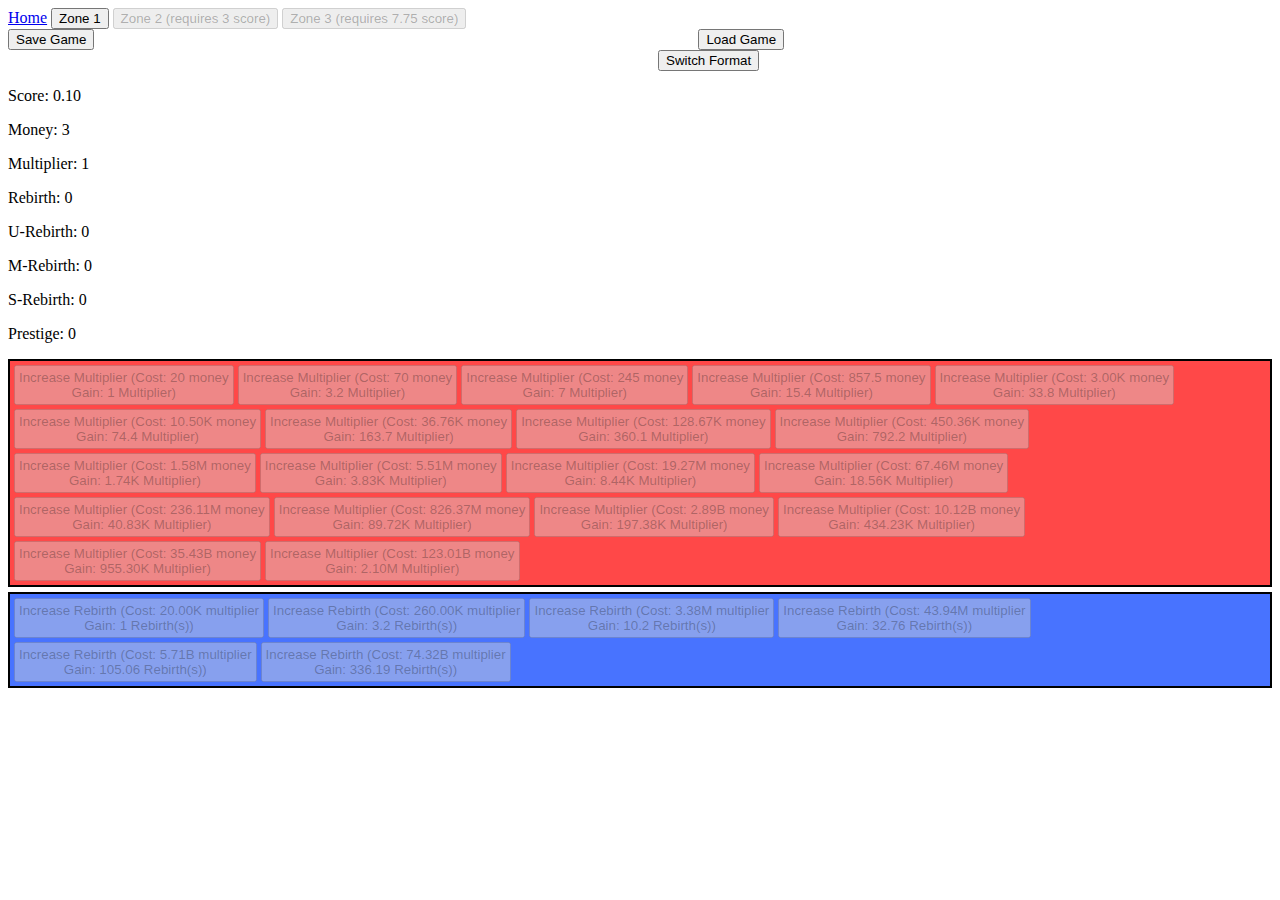
<file: buton.html>
<!DOCTYPE html>
<html lang="en">
<head>
    <meta charset="UTF-8">
    <meta name="viewport" content="width=device-width, initial-scale=1, maximum-scale=1, user-scalable=no">    
    <title>Button Simulator Game</title>

    <style>
        body {
            user-select: none;
            background-color: white;
        }
    </style>
</head>
<body></body>
<a href="index.html">Home</a>
<button id="zone1btn" onclick="enterzone1()">Zone 1</button>
<button id="zone2btn" onclick="enterzone2()">Zone 2 (requires 3 score)</button>
<button id="zone3btn" onclick="enterzone3()">Zone 3 (requires 7.75 score)</button>
<br>
<button onclick="saveGame()">Save Game</button>
<button onclick="loadGame()" style="transform: translateX(600px);">Load Game</button>
<br>
<button onclick="toggleFormat()" style="transform: translateX(650px);">Switch Format</button>
<br>



<p>Score: <span id="scoreval1">0</span></p>

<p>Money: <span id="moneyval1">0</span></p>
<p>Multiplier: <span id="multval1">1</span></p>
<p>Rebirth: <span id="rebval1">0</span></p>
<p>U-Rebirth: <span id="urebval1">0</span></p>
<p>M-Rebirth: <span id="Mrebval1">0</span></p>
<p>S-Rebirth: <span id="Srebval1">0</span></p>
<p>Prestige: <span id="prestigeval1">0</span></p>

<div id="zone1" style="display: block;">

    <div id="multiplierbuttons-container" style="border: 2px solid black; padding: 2px; margin-bottom: 5px; background-color: #ff4848; justify-content: space-evenly;">

    </div>

    <div id="rebirthbuttons-container" style="border: 2px solid black; padding: 2px; margin-bottom: 5px; background-color: #4873ff;">
    
    </div>

    <div id="U-rebirthbuttons-container" style="border: 2px solid black; padding: 2px; margin-bottom: 5px; background-color: #5a48ff; display: none;">
    
    </div>

    <div id="M-rebirthbuttons-container" style="border: 2px solid black; padding: 2px; margin-bottom: 5px; background-color: #9448ff; display: none;">
    
    </div>

    <div id="S-rebirthbuttons-container" style="border: 2px solid black; padding: 2px; margin-bottom: 5px; background-color: #ff48c5; display: none;">
    
    </div>

    <div id="Prestigebuttons-container"style="border: 2px solid black; padding: 5px; margin-bottom: 5px; background-color: #ffc124; display: none;">
    
    </div>
</div>
<script>
// Game variables
let money = 0;
let multiplier = 1;
let rebirth = 0;
let U_rebirth = 0;
let M_rebirth = 0;
let S_rebirth = 0;
let prestige = 0;
let score = 0;
let currentZone = 1;
let useScientificNotation = false;



setInterval(function() {
    money += 1 * multiplier * ((U_rebirth * 0.1) + 1);
    updateDisplay();
}, 200)

function saveGame() {
    localStorage.setItem('money', JSON.stringify(money));
    localStorage.setItem('multiplier', JSON.stringify(multiplier));
    localStorage.setItem('rebirth', JSON.stringify(rebirth));
    localStorage.setItem('U_rebirth', JSON.stringify(U_rebirth));
    localStorage.setItem('M_rebirth', JSON.stringify(M_rebirth));
    localStorage.setItem('S_rebirth', JSON.stringify(S_rebirth));
    localStorage.setItem('prestige', JSON.stringify(prestige));
    localStorage.setItem('currentZone', JSON.stringify(currentZone));
    localStorage.setItem('score', JSON.stringify(score));
}

function loadGame() {
    if (localStorage.getItem('money') !== null) {
        money = JSON.parse(localStorage.getItem('money'));
        multiplier = JSON.parse(localStorage.getItem('multiplier'));
        rebirth = JSON.parse(localStorage.getItem('rebirth'));
        U_rebirth = JSON.parse(localStorage.getItem('U_rebirth'));
        M_rebirth = JSON.parse(localStorage.getItem('M_rebirth'));
        S_rebirth = JSON.parse(localStorage.getItem('S_rebirth'));
        prestige = JSON.parse(localStorage.getItem('prestige'));
        currentZone = JSON.parse(localStorage.getItem('currentZone'));
        score = JSON.parse(localStorage.getItem('score'));

        updateDisplay();

        if (currentZone === 1) {
            enterzone1();
        } else {
            enterzone2();
        }
    }
}

function calculateScore() {
            const logMoney = Math.log10(1 + money);
            const logMultiplier = Math.log10(1 + multiplier);
            const logRebirth = Math.log10(1 + rebirth);
            const logUltraRebirth = Math.log10(1 + U_rebirth);
            const logMegaRebirth = Math.log10(1 + M_rebirth);
            const logSuperRebirth = Math.log10(1 + S_rebirth);
            const logPrestige = Math.log10(1 + prestige);

            const score = (
                (logMoney / 10) +
                (logMultiplier / 8) +
                (logRebirth / 6) +
                (logUltraRebirth / 4) +
                (logMegaRebirth / 2)
            );

            return Math.min(10, Math.round(score * 100) / 100);
        }

// Update the displayed values on the screen
function updateDisplay() {
    score = calculateScore();
    money = Math.round(money * 100) / 100;
    multiplier = Math.round(multiplier * 100) / 100;
    rebirth = Math.round(rebirth * 100) / 100;
    U_rebirth = Math.round(U_rebirth * 100) / 100;
    M_rebirth = Math.round(M_rebirth * 100) / 100;
    S_rebirth = Math.round(S_rebirth * 100) / 100;
    prestige = Math.round(prestige * 100) / 100;
    document.getElementById("moneyval1").innerText = formatNumber(money);
    document.getElementById("multval1").innerText = formatNumber(multiplier);
    document.getElementById("rebval1").innerText = formatNumber(rebirth);
    document.getElementById("urebval1").innerText = formatNumber(U_rebirth);
    document.getElementById("Mrebval1").innerText = formatNumber(M_rebirth);
    document.getElementById("Srebval1").innerText = formatNumber(S_rebirth);
    document.getElementById("prestigeval1").innerText = formatNumber(prestige);
    document.getElementById("scoreval1").innerText = score.toFixed(2);
    if (score <= 3) {
        document.getElementById("zone2btn").disabled = true;
    } else {
        document.getElementById("zone2btn").disabled = false;
    } if (score <= 7.75) {
        document.getElementById("zone3btn").disabled = true;
    } else {
        document.getElementById("zone3btn").disabled = false;
    }

}

/**
 * Creates a new button that increases the player's multiplier
 * @param {number} cost - The cost of the button in money
 * @param {number} gain - The amount of multiplier gained when the button is clicked
 * @param {string} buttonText - The text to display on the button
 * @param {string} buttonId - The id to assign to the button
 */
function createMultButton(cost, gain, buttonText, buttonId) {
    const button = document.createElement("button");
    button.id = buttonId;
    button.innerText = `${buttonText} (Cost: ${formatNumber(cost)} money
    Gain: ${formatNumber(gain)} Multiplier)`;
    button.style.margin = '2px';
    button.style.padding = '3px';

    if (window.innerWidth < 768) {
        button.style.fontSize = '1.5rem';
        button.style.height = 'fit-content';
        button.style.width = 'fit-content';
        button.style.flex = '1 0 45%';
        button.style.display = 'flex';
        button.style.flexDirection = 'column';
        button.style.alignItems = 'center';
        button.style.justifyContent = 'space-between';
        button.style.margin = '2px 1%';
    }

    let intervalId = 0;

    function startInterval() {
        intervalId = setInterval(function() {
            if (money >= cost) {
                money -= cost;
                multiplier += gain * (1 + rebirth) * ((M_rebirth * 0.1) + 1);
                updateDisplay();
            } else {
                clearInterval(intervalId);
            }
        }, 50);
    }

    button.addEventListener("mousedown", function(event) {
        if (event.button === 0) startInterval();
    });

    button.addEventListener("mouseup", function() {
        clearInterval(intervalId);
    });

    button.addEventListener("mouseleave", function() {
        clearInterval(intervalId);
    });

    button.addEventListener("touchstart", function(event) {
        startInterval();
    });

    button.addEventListener("touchend", function() {
        clearInterval(intervalId);
    });

    button.addEventListener("touchcancel", function() {
        clearInterval(intervalId);
    });

    document.getElementById("multiplierbuttons-container").appendChild(button);

    // Add a check to see if the button is affordable every frame
    setInterval(function() {
        if (money >= cost) {
            button.disabled = false;
        } else {
            button.disabled = true;
        }
    }, 100);
}
function createRebirthButton(cost, gain, buttonText, buttonId) {
    const button = document.createElement("button");
    button.id = buttonId;
    button.innerText = `${buttonText} (Cost: ${formatNumber(cost)} multiplier\nGain: ${formatNumber(gain)} Rebirth(s))`;
    button.style.margin = '2px';
    button.style.padding = '3px';

    if (window.innerWidth < 768) {
        button.style.fontSize = '1.5rem';
        button.style.height = 'fit-content';
        button.style.width = 'fit-content';
    }

    let intervalId = 0;

    function startInterval() {
        intervalId = setInterval(function() {
            if (multiplier >= cost) {
                money = 0;
                multiplier = 1;
                rebirth += gain * (1 + U_rebirth);
                updateDisplay();
            } else {
                clearInterval(intervalId);
            }
        }, 50);
    }

    button.addEventListener("mousedown", function(event) {
        if (event.button === 0) startInterval();
    });

    button.addEventListener("mouseup", function() {
        clearInterval(intervalId);
    });

    button.addEventListener("mouseleave", function() {
        clearInterval(intervalId);
    });

    button.addEventListener("touchstart", function(event) {
        startInterval();
    });

    button.addEventListener("touchend", function() {
        clearInterval(intervalId);
    });

    button.addEventListener("touchcancel", function() {
        clearInterval(intervalId);
    });

    button.addEventListener("touchleave", function() {
        clearInterval(intervalId);
    });

    document.getElementById("rebirthbuttons-container").appendChild(button);

    setInterval(function() {
        button.disabled = multiplier < cost;
    }, 100);
}

function createURebirthButton(cost, gain, buttonText, buttonId) {
    const button = document.createElement("button");
    button.id = buttonId;
    button.innerText = `${buttonText} (Cost: ${formatNumber(cost)} rebirth\nGain: ${formatNumber(gain)} U-rebirth(s))`;
    button.style.margin = '2px';
    button.style.padding = '3px';

    if (window.innerWidth < 768) {
        button.style.fontSize = '1.5rem';
        button.style.height = 'fit-content';
        button.style.width = 'fit-content';
    }

    let intervalId = 0;

    function startInterval() {
        intervalId = setInterval(function() {
            if (rebirth >= cost) {
                money = 0;
                multiplier = 1;
                rebirth = 0;
                U_rebirth += gain * (1 + M_rebirth);
                updateDisplay();
            } else {
                clearInterval(intervalId);
            }
        }, 50);
    }

    button.addEventListener("mousedown", function(event) {
        if (event.button === 0) startInterval();
    });

    button.addEventListener("mouseup", function() {
        clearInterval(intervalId);
    });

    button.addEventListener("mouseleave", function() {
        clearInterval(intervalId);
    });

    button.addEventListener("touchstart", function(event) {
        startInterval();
    });

    button.addEventListener("touchend", function() {
        clearInterval(intervalId);
    });

    button.addEventListener("touchcancel", function() {
        clearInterval(intervalId);
    });

    button.addEventListener("touchleave", function() {
        clearInterval(intervalId);
    });

    document.getElementById("U-rebirthbuttons-container").appendChild(button);

    setInterval(function() {
        button.disabled = rebirth < cost;
    }, 100);
}


function createMRebirthButton(cost, gain, buttonText, buttonId) {
    const button = document.createElement("button");
    button.id = buttonId;
    button.innerText = `${buttonText} (Cost: ${formatNumber(cost)} U-rebirth\nGain: ${formatNumber(gain)} M_rebirth(s))`;
    button.style.margin = '2px';
    button.style.padding = '3px';

    if (window.innerWidth < 768) {
        button.style.fontSize = '1.5rem';
        button.style.height = 'fit-content';
        button.style.width = 'fit-content';
    }

    let intervalId = 0;

    function startInterval() {
        intervalId = setInterval(function() {
            if (U_rebirth >= cost) {
                money = 0;
                multiplier = 1;
                rebirth = 0;
                U_rebirth = 0;
                M_rebirth += gain * (1 + S_rebirth);
                updateDisplay();
            } else {
                clearInterval(intervalId);
            }
        }, 50);
    }

    button.addEventListener("mousedown", function(event) {
        if (event.button === 0) startInterval();
    });

    button.addEventListener("mouseup", function() {
        clearInterval(intervalId);
    });

    button.addEventListener("mouseleave", function() {
        clearInterval(intervalId);
    });

    button.addEventListener("touchstart", function(event) {
        startInterval();
    });

    button.addEventListener("touchend", function() {
        clearInterval(intervalId);
    });

    button.addEventListener("touchcancel", function() {
        clearInterval(intervalId);
    });

    button.addEventListener("touchleave", function() {
        clearInterval(intervalId);
    });

    document.getElementById("M-rebirthbuttons-container").appendChild(button);

    setInterval(function() {
        button.disabled = U_rebirth < cost;
    }, 100);
}


function createSRebirthButton(cost, gain, buttonText, buttonId) {
    const button = document.createElement("button");
    button.id = buttonId;
    button.innerText = `${buttonText} (Cost: ${formatNumber(cost)} M-rebirth, Gain: ${formatNumber(gain)})`;

    button.addEventListener("mousedown", function(event) {
        let intervalId = 0;
        if (event.button === 0) {
            intervalId = setInterval(function() {
                if (M_rebirth >= cost) {
                    money = 0;
                    multiplier = 1;
                    rebirth = 0;
                    U_rebirth = 0;
                    M_rebirth = 0;
                    S_rebirth += gain * (1 + prestige);
                    updateDisplay();
                } else {
                    clearInterval(intervalId);
                }
            }, 50);
        }

        button.addEventListener("mouseup", function() {
            clearInterval(intervalId);
        });

        button.addEventListener("mouseleave", function() {
            clearInterval(intervalId);
        });
    });

    document.getElementById("S-rebirthbuttons-container").appendChild(button);

    // Add a check to see if the button is affordable every frame
    setInterval(function() {
        if (M_rebirth >= cost) {
            button.disabled = false;
        } else {
            button.disabled = true;
        }
    }, 100);
}

function createPrestigeButton(cost, gain, buttonText, buttonId) {
    const button = document.createElement("button");
    button.id = buttonId;
    button.innerText = `${buttonText} (Cost: ${formatNumber(cost)} S-rebirth, Gain: ${formatNumber(gain)})`;

    button.addEventListener("mousedown", function(event) {
        let intervalId = 0;
        if (event.button === 0) {
            intervalId = setInterval(function() {
                if (S_rebirth >= cost) {
                    money = 0;
                    multiplier = 1;
                    rebirth = 0;
                    U_rebirth = 0;
                    M_rebirth = 0;
                    S_rebirth = 0;
                    prestige += gain;
                    updateDisplay();
                } else {
                    clearInterval(intervalId);
                }
            }, 50);
        }

        button.addEventListener("mouseup", function() {
            clearInterval(intervalId);
        });

        button.addEventListener("mouseleave", function() {
            clearInterval(intervalId);
        });
    });

    document.getElementById("Prestigebuttons-container").appendChild(button);

    // Add a check to see if the button is affordable every frame
    setInterval(function() {
        if (S_rebirth >= cost) {
            button.disabled = false;
        } else {
            button.disabled = true;
        }
    }, 100);
}

function enterzone3() {
    if (score >= 7.75) {
        currentZone = 3;
        document.getElementById('multiplierbuttons-container').innerHTML = '';
        document.getElementById('rebirthbuttons-container').innerHTML = '';
        document.getElementById('U-rebirthbuttons-container').innerHTML = '';
        document.getElementById('M-rebirthbuttons-container').innerHTML = '';
        document.getElementById('S-rebirthbuttons-container').innerHTML = '';
        document.getElementById('Prestigebuttons-container').innerHTML = '';
        document.getElementById('multiplierbuttons-container').style.display = 'block';
        document.getElementById('rebirthbuttons-container').style.display = 'block';
        document.getElementById('U-rebirthbuttons-container').style.display = 'block';
        document.getElementById('M-rebirthbuttons-container').style.display = 'block';
        document.getElementById('S-rebirthbuttons-container').style.display = 'none';
        document.getElementById('Prestigebuttons-container').style.display = 'none';

        createMultButton(2.10e+27, 5.79e+14, 'Increase Multiplier', 'multiplierButton36');
        createMultButton(7.03e+29, 3.23e+15, 'Increase Multiplier', 'multiplierButton37');
        createMultButton(9.54e+31, 6.68e+16, 'Increase Multiplier', 'multiplierButton38');
        createMultButton(8.19e+33, 2.17e+17, 'Increase Multiplier', 'multiplierButton39');
        createMultButton(2.03e+35, 1.85e+18, 'Increase Multiplier', 'multiplierButton40');
        createMultButton(6.01e+37, 1.56e+19, 'Increase Multiplier', 'multiplierButton41');
        createMultButton(2.11e+39, 3.32e+20, 'Increase Multiplier', 'multiplierButton42');
        createMultButton(9.32e+41, 1.11e+21, 'Increase Multiplier', 'multiplierButton43');
        createMultButton(3.69e+43, 4.32e+22, 'Increase Multiplier', 'multiplierButton44');
        createMultButton(8.18e+45, 7.92e+23, 'Increase Multiplier', 'multiplierButton45');
        createMultButton(2.76e+48, 6.73e+24, 'Increase Multiplier', 'multiplierButton46');

        createRebirthButton(1.30e+27, 5.32e+6, 'Increase Rebirth', 'rebirthButton14');
        createRebirthButton(1.93e+29, 2.46e+7, 'Increase Rebirth', 'rebirthButton15');
        createRebirthButton(1.46e+31, 1.23e+8, 'Increase Rebirth', 'rebirthButton16');
        createRebirthButton(1.19e+33, 4.61e+9, 'Increase Rebirth', 'rebirthButton17');
        createRebirthButton(1.01e+35, 3.27e+10, 'Increase Rebirth', 'rebirthButton18');
        createRebirthButton(7.32e+37, 1.79e+11, 'Increase Rebirth', 'rebirthButton19');
        //createRebirthButton(5.69e+39, 1.45e+12, 'Increase Rebirth', 'rebirthButton20');
        // createRebirthButton(4.18e+41, 1.23e+13, 'Increase Rebirth', 'rebirthButton21');
        // createRebirthButton(3.11e+43, 1.01e+14, 'Increase Rebirth', 'rebirthButton22');
        // createRebirthButton(2.29e+45, 7.92e+15, 'Increase Rebirth', 'rebirthButton23');

        createURebirthButton(1.276e+10, 1146, 'Increase U-rebirth', 'U-rebirthButton6');
        createURebirthButton(2.276e+11, 4.23e+3, 'Increase U-rebirth', 'U-rebirthButton7');
        createURebirthButton(3.276e+12, 1.23e+4, 'Increase U-rebirth', 'U-rebirthButton8');
        createURebirthButton(4.276e+13, 4.61e+4, 'Increase U-rebirth', 'U-rebirthButton9');
        createURebirthButton(5.276e+14, 1.23e+5, 'Increase U-rebirth', 'U-rebirthButton10');

        createMRebirthButton(8.32e+3, 1, 'Increase M-rebirth', 'M-rebirthButton1');
        createMRebirthButton(4.32e+4, 4.2, 'Increase M-rebirth', 'M-rebirthButton1');


    }
}

function enterzone2() {
    if (score >= 3) {
        currentZone = 2;
        document.getElementById('multiplierbuttons-container').innerHTML = '';
        document.getElementById('rebirthbuttons-container').innerHTML = '';
        document.getElementById('U-rebirthbuttons-container').innerHTML = '';
        document.getElementById('M-rebirthbuttons-container').innerHTML = '';
        document.getElementById('S-rebirthbuttons-container').innerHTML = '';
        document.getElementById('Prestigebuttons-container').innerHTML = '';
        document.getElementById('multiplierbuttons-container').style.display = 'block';
        document.getElementById('rebirthbuttons-container').style.display = 'block';
        document.getElementById('U-rebirthbuttons-container').style.display = 'block';
        document.getElementById('M-rebirthbuttons-container').style.display = 'none';
        document.getElementById('S-rebirthbuttons-container').style.display = 'none';
        document.getElementById('Prestigebuttons-container').style.display = 'none';



        createMultButton(4.305099513907e+11, 4.6393051e+6, 'Increase Multiplier', 'multiplierButton20');
        createMultButton(1.5117818363657e+12, 1.02222002e+7, 'Increase Multiplier', 'multiplierButton21');
        createMultButton(5.2812284323927e+12, 2.24480844e+7, 'Increase Multiplier', 'multiplierButton22');
        createMultButton(1.84929493883417e+13, 4.94566099e+7, 'Increase Multiplier', 'multiplierButton23');
        createMultButton(6.48294715544977e+13, 1.086240708e+8, 'Increase Multiplier', 'multiplierButton24');
        createMultButton(2.267034483903497e+14, 2.395744018e+8, 'Increase Multiplier', 'multiplierButton25');
        createMultButton(7.944815643712267e+14, 5.264649096e+8, 'Increase Multiplier', 'multiplierButton26');
        createMultButton(2.7746909482947907e+15, 1.1611190992e+9, 'Increase Multiplier', 'multiplierButton27');
        createMultButton(9.7324233692217217e+15, 2.5544550994e+9, 'Increase Multiplier', 'multiplierButton28');
        createMultButton(3.40385368122802507e+16, 5.6198750188e+9, 'Increase Multiplier', 'multiplierButton29');
        createMultButton(1.193352993358802007e+17, 1.23651200014e+10, 'Increase Multiplier', 'multiplierButton30');
        createMultButton(4.166745490189004047e+17, 2.71131404024e+10, 'Increase Multiplier', 'multiplierButton31');
        createMultButton(1.4643559220650955047e+18, 5.95289090748e+10, 'Increase Multiplier', 'multiplierButton32');
        createMultButton(5.1302160950935264077e+18, 1.308663000976e+11, 'Increase Multiplier', 'multiplierButton33');
        createMultButton(1.79571014217080920417e+19, 2.873946800035e+11, 'Increase Multiplier', 'multiplierButton34');
        createMultButton(6.79107045108193960007e+19, 6.2896e+11, 'Increase Multiplier', 'multiplierButton35');




        createRebirthButton(963223960000, 1056.19, 'Increase Rebirth', 'rebirthButton7');
        createRebirthButton(12722396000000, 3361.9, 'Increase Rebirth', 'rebirthButton8');
        createRebirthButton(173223960000000, 10561.9, 'Increase Rebirth', 'rebirthButton9');
        createRebirthButton(2472239600000000, 33619.9, 'Increase Rebirth', 'rebirthButton10');
        createRebirthButton(34722396000000000, 105619.9, 'Increase Rebirth', 'rebirthButton11');
        createRebirthButton(467223960000000000, 336199.9, 'Increase Rebirth', 'rebirthButton12');
        createRebirthButton(5875234600000000000, 1105199.2, 'Increase Rebirth', 'rebirthButton13');

        createURebirthButton(4100, 1, 'Increase U-Rebirth', 'U-rebirthButton1');
        createURebirthButton(72480, 4.3, 'Increase U-Rebirth', 'U-rebirthButton2');
        createURebirthButton(865000, 10.5, 'Increase U-Rebirth', 'U-rebirthButton3');
        createURebirthButton(13682000, 62.4, 'Increase U-Rebirth', 'U-rebirthButton4');
        createURebirthButton(257160000, 150.8, 'Increase U-Rebirth', 'U-rebirthButton5');




    }
}


function enterzone1() {
    if (score >= 0) {
        currentZone = 1;
        document.getElementById('multiplierbuttons-container').innerHTML = '';
        document.getElementById('rebirthbuttons-container').innerHTML = '';
        document.getElementById('U-rebirthbuttons-container').innerHTML = '';
        document.getElementById('M-rebirthbuttons-container').innerHTML = '';
        document.getElementById('S-rebirthbuttons-container').innerHTML = '';
        document.getElementById('Prestigebuttons-container').innerHTML = '';
        document.getElementById('multiplierbuttons-container').style.display = 'block';
        document.getElementById('rebirthbuttons-container').style.display = 'block';
        document.getElementById('U-rebirthbuttons-container').style.display = 'none';
        document.getElementById('M-rebirthbuttons-container').style.display = 'none';
        document.getElementById('S-rebirthbuttons-container').style.display = 'none';
        document.getElementById('Prestigebuttons-container').style.display = 'none';

        createMultButton(20, 1, 'Increase Multiplier', 'multiplierButton1');
        createMultButton(70.0, 3.2, 'Increase Multiplier', 'multiplierButton2');
        createMultButton(245.0, 7.0, 'Increase Multiplier', 'multiplierButton3');
        createMultButton(857.5, 15.4, 'Increase Multiplier', 'multiplierButton4');
        createMultButton(3001.2, 33.8, 'Increase Multiplier', 'multiplierButton5');
        createMultButton(10503.9, 74.4, 'Increase Multiplier', 'multiplierButton6');
        createMultButton(36763.7, 163.7, 'Increase Multiplier', 'multiplierButton7');
        createMultButton(128672.9, 360.1, 'Increase Multiplier', 'multiplierButton8');
        createMultButton(450355.2, 792.2, 'Increase Multiplier', 'multiplierButton9');
        createMultButton(1576243.2, 1742.8, 'Increase Multiplier', 'multiplierButton10');
        createMultButton(5506841.2, 3834.2, 'Increase Multiplier', 'multiplierButton11');
        createMultButton(19273944.2, 8435.2, 'Increase Multiplier', 'multiplierButton12');
        createMultButton(67458704.7, 18557.4, 'Increase Multiplier', 'multiplierButton13');
        createMultButton(236105466.5, 40825.7, 'Increase Multiplier', 'multiplierButton14');
        createMultButton(826369132.8, 89716.5, 'Increase Multiplier', 'multiplierButton15');
        createMultButton(2892291964.8, 197376.3, 'Increase Multiplier', 'multiplierButton16');
        createMultButton(10123021806.8, 434227.9, 'Increase Multiplier', 'multiplierButton17');
        createMultButton(35430576323.8, 955301.4, 'Increase Multiplier', 'multiplierButton18');
        createMultButton(123007017133.3, 2101663.1, 'Increase Multiplier', 'multiplierButton19');







        createRebirthButton(20000, 1, 'Increase Rebirth', 'rebirthButton1');
        createRebirthButton(260000, 3.2, 'Increase Rebirth', 'rebirthButton2');
        createRebirthButton(3380000, 10.2, 'Increase Rebirth', 'rebirthButton3');
        createRebirthButton(43940000, 32.76, 'Increase Rebirth', 'rebirthButton4');
        createRebirthButton(5711720000, 105.06, 'Increase Rebirth', 'rebirthButton5');
        createRebirthButton(74322396000, 336.19, 'Increase Rebirth', 'rebirthButton6');





    }
}




createURebirthButton(10, 1, 'Increase U-Rebirth', 'UrebirthButton1');
createMRebirthButton(10, 1, 'Increase M-Rebirth', 'MrebirthButton1');
createSRebirthButton(10, 1, 'Increase S-Rebirth', 'SrebirthButton1');
createPrestigeButton(10, 1, 'Increase Prestige', 'prestigeButton1');




function toggleFormat() {
    useScientificNotation = !useScientificNotation;

    if (currentZone === 1) {
        enterzone1();
    } else if (currentZone === 2) {
        enterzone2();
    } else if (currentZone === 3) {
        enterzone3();
    }
}

function formatNumber(number) {
    if (useScientificNotation) {
        return number.toExponential(2);
    } else {
        if (number < 1000) return number.toString();
        const suffixes = ["K", "M", "B", "T", "Qa", "Qi", "Sx", "Sp", "Oc", "No", "Dc", "Ud", "Dud", "Tud", "Qud", "Qun", "Sd", "St"];
        let suffixIndex = Math.floor(Math.log10(number) / 3) - 1;
        let value = number / Math.pow(1000, suffixIndex + 1);
        return value.toFixed(2) + suffixes[suffixIndex];
    }
}

// Initialize display
updateDisplay();
enterzone1();
</script>

</body>
</html>
</file>
<file: Story game/styles.css>
@font-face {
  font-family: 'Winky Rough';
  src: url('fonts/WinkyRough-Regular.ttf') format('truetype');
  font-weight: normal;
  font-style: normal;
}

hr {
  width: 90%;
}
body {
    margin: 0;
    background-color: black;
    background-image: url('images/background (new).png');
    background-repeat: no-repeat;
    background-size: 100vw 100vh;
    -webkit-user-select: none;
    user-select: none;
    font-family: 'Winky Rough', sans-serif;
    font-size: 2.5vh;
  }

#opening_menu {
  position: fixed;
  top: 0;
  left: 0;
  width: 100vw;
  height: 100vh;
  display: flex;
  flex-direction: column;
  align-items: center;
  justify-content: center;
}
  ::-webkit-scrollbar {
    width: 8px;
  }

  ::-webkit-scrollbar-track {
    background: rgba(37, 37, 37, 0.8);
  }

  ::-webkit-scrollbar-thumb {
    background-color: #333;
    border-radius: 4px;
  }

  ::-webkit-scrollbar-thumb:hover {
    background-color: #555;
  }

  #background_cover {
    position: fixed;
    top: 0;
    left: 0;
    height: 100vh;
    width: 100vw;
    background-color: rgba(43, 43, 43, 0.6);
    z-index: -1;
  }
  #main_text_menu {
    position: relative;
    height: 100vh;
    display: flex;
    flex-direction: column;
    align-items: center;
    justify-content: flex-start;
    color: white;
  }

  #text_body {
    width: 80vw;
    min-height: 10vh;
    max-height: 80vh;
    background-color: rgba(37, 37, 37, 0.8);
    padding: 2%;
    margin-top: 10vh;
    overflow-y: scroll;
  }

  .normal_header {
    margin-top: 4vh;
    font-size: 26px;
    color: white;
    font-family: 'Winky Rough', sans-serif;
  }

  #fate_body {
    overflow-y: scroll;
    max-height: 45vh;
    background-color: rgba(37, 37, 37, 0.8);
    width: 74vw;
    padding: 5%;
    display: flex;
    align-items: center;
    flex-direction: column;
  }

  #fate_box {
    width: 74vw;
    flex-direction: column;
    gap: 1.5vh;
    border-radius: 8px;
    overflow-y: scroll;
    scrollbar-width: none;
  }

  #bottom_bar {
    position: fixed;
    padding: 1vh 0;
    text-align: center;
  }


  /* Shared styles for all *_menu1 and #continue_button */
  #info_menu1,
  #cultivation_chamber_menu1,
  #world_menu1,
  #continue_button,
  #spatial_ring_menu1 {
    position: fixed;
    bottom: 0;
    width: 10%;
    height: 12vh;
    border-radius: 20%;
    background-color: rgba(0, 0, 0, 0.7);
    transition: all 0.2s ease;
  }

  /* Hover effect for all *_menu1 and continue_button */
  #info_menu1:hover,
  #cultivation_chamber_menu1:hover,
  #world_menu1:hover,
  #continue_button:hover,
  #spatial_ring_menu1:hover {
    scale: 0.9;
    background-color: rgba(30, 16, 0, 0.7);
  }

  /* Hover effect for all *_menu1 and continue_button */
  #info_menu1:hover,
  #cultivation_chamber_menu1:hover,
  #world_menu1:hover,
  #continue_button:hover,
  #spatial_ring_menu1:hover {
    scale: 0.9;
    background-color: rgba(30, 16, 0, 0.7);
    transition: all 0.4s ease;
  }

  /* Even spacing along the bottom for the menu1 buttons */
  #info_menu1 { left: 20%; }
  #spatial_ring_menu1 { left: 32.5%; }
  #cultivation_chamber_menu1 { left: 45%; }
  #world_menu1 { left: 57.5%; }
  #continue_button { left: 70%; }

  /* Shared styles for all *_menu2 */

  #world_menu2,
  #spatial_ring_menu2,
  #info_menu2,
  #cultivation_chamber_menu2 {
    position: fixed;
    bottom: 15vh;
    left: 10%;
    width: 80vw;
    height: 75vh;
    background-color: rgba(0, 0, 0, 0.7);
    transition: all 0.2s ease;
    color: white;
  }

  #info_menu2 {
    position: fixed;
    bottom: 15vh;
    left: 10%;
    width: 80vw;
    height: 65vh;
    background-color: rgba(0, 0, 0, 0.7);
    transition: all 0.2s ease;
    color: white;
  }

  /* Specific scrollbar setting only for info_menu2 */
  #info_menu2, 
  #cultivation_chamber_menu2,
  #world_menu2, 
  #spatial_ring_menu2 {
    overflow-y: scroll;
    
  }


  #top_bar {
    position: fixed;
    top: 0;
    width: 100vw;
    display: flex;
    justify-content: space-around;
    align-items: center;
    padding: 1vh 0;
    background-color: rgba(0, 0, 0, 0.7);
    color: rgb(255, 207, 119);
  }


  .fate_row {
    display: flex;
    justify-content: space-between;
    align-items: center;
    padding: 0.5vh 1vw;
  }

  .fate_label {
    color: rgb(255, 207, 119);
    flex: 1;
    font-family: 'Winky Rough', sans-serif;
  }

  .fate_controls {
    flex: 1;
    display: flex;
    justify-content: center;
    gap: 1vw;
  }

  .fate_value {
    flex: 1;
    text-align: right;
    font-family: 'Winky Rough', sans-serif;
  }

  .adder_buttons {
    border: none;
    color: orange;
    background: none;
    font-size: 2.5vh;
    cursor: pointer;
    transition: all 0.2s ease;
    font-family: 'Winky Rough', sans-serif;
  }

  .adder_buttons:hover {
    color: #ffae42;
    scale: 0.95;
    background-color: rgba(30, 16, 0, 0.7);
  }

  .attack_buttons {
    border: none;
    background: none;
    color: rgb(0, 201, 70);
    font-size: 2.5vh;
    cursor: pointer;
    background-color: rgba(53, 28, 0, 0.7);
    border-radius: 5px;
    padding: 5px;
    transition: all 0.2s ease;
    font-family: 'Winky Rough', sans-serif;
  }

  .attack_buttons:hover {
    scale: 0.95;
    color: rgb(0, 165, 58);
    transition: all 0.2s ease;
    background-color: rgba(30, 16, 0, 0.7);
  }

  .normal_buttons {
    border: 1px solid white;
    color: orange;
    font-size: 2.5vh;
    cursor: pointer;
    background-color: rgba(53, 28, 0, 0.7);
    border-radius: 5px;
    padding: 5px;
    font-family: 'Winky Rough', sans-serif;
  }

  .normal_buttons:hover {
    scale: 0.9;
    color: #ffae42;
    transition: all 0.2s ease;
  }




  .text_label {
    color: rgb(255, 207, 119);
    font-size: 24px;
  }





  /* Dropdown button styling */
.dropbtn {
  background-color: #04AA6D;
  color: white;
  padding: 14px 18px;
  font-size: 2.5vh;
  border: none;
  border-radius: 6px;
  cursor: pointer;
  font-family: 'Winky Rough', sans-serif;
}

/* Dropdown container */
.dropdown {
  position: relative;
  display: inline-block;
}

/* Dropdown content */
.dropdown-content {
  display: none;
  position: absolute;
  background-color: rgba(0, 0, 0, 0.5);
  min-width: 180px;
  border-radius: 6px;
  box-shadow: 0px 4px 12px rgba(0, 0, 0, 0.15);
  z-index: 11;
  overflow: hidden;
  transform: translate(-30px, 10px);
  height: 40vh;
  overflow-y: scroll;
}

/* Dropdown links */
.dropdown-content a {
  color: #ffffff;
  padding: 12px 16px;
  text-decoration: none;
  display: block;
  transition: background 0.2s ease;
}

/* Hover effect for dropdown links */
.dropdown-content a:hover {
  background-color: rgba(0, 0, 0, 0.7);
}

/* Show dropdown on click (better for mobile) */
.dropdown-content.show {
  display: block;
}

/* Change dropdown button color on hover */
.dropdown:hover .dropbtn {
  background-color: #037d55;
}


#info_menu2, #cultivation_chamber_menu2, #world_menu2 {
  display: flex;
  flex-direction: column;
}

#player_section > div, #cultivation_chamber_menu2 > div, #world_menu2 > div {
  display: flex;
  flex-direction: row;
  flex-wrap: wrap;
  justify-content: space-between;
  gap: 10px;
  padding: 5px;
}

#player_section > div > div, #cultivation_chamber_menu2 > div > div, #world_menu2 > div > div {
  width: calc(24% - 10px);
  margin: 5px;
}

#player_section > div > div > p, #cultivation_chamber_menu2 > div > div > p, #world_menu2 > div > div > p {
 margin: 0;
}


#tab_selection {
  position: fixed;
  top: 10vh;
  left: 10%;
  width: 80vw;
  height: 10vh;
  background: rgba(0, 0, 0, 0.7);
  transition: all 0.2s ease;
  color: white;
  display: flex;
  align-items: center;
  justify-content: space-evenly;
}



#first_valley_areas, #relationships {
  display: flex;
  flex-direction: row;
  flex-wrap: nowrap;
  justify-content: flex-start;
  align-items: center;
  gap: 10vw;
  overflow: visible;
  width: 100%; /* ensure it has a defined width */
  white-space: nowrap; /* useful for inline/scroll content */
  scroll-behavior: smooth;
  scrollbar-width: none;
}

.area_btns {
  flex: 0 0 auto; /* <-- ensure it doesn't shrink or grow */
  width: 25vw;
  height: 25vw;
  border-radius: 50%;
  background-color: rgba(30, 16, 0, 0.7);
  color: rgb(255, 207, 119);
  cursor: pointer;
  transition: all 0.2s ease;
  font-size: 2.5vw;
  padding: 1vw;
  overflow: hidden;
  text-align: center;
  box-shadow: 0 0 2px rgba(0, 0, 0, 0.6);
  display: flex;
  align-items: center;
  justify-content: center;
  text-wrap: wrap;
}

.area_btns:hover {
  scale: 0.95;
  background-color: rgba(30, 16, 0, 0.8);
}


#first_valley_menu, #relationships_menu {
  position: fixed;
  bottom: 15vh;
  left: 10%;
  width: 80vw;
  height: 75vh;
  background-color: rgba(0, 0, 0, 0.7);
  color: white;
  transition: all 0.2s ease;
  /* color: white; */
  overflow: scroll;
  border: none;
}

.relationship_div {
  display: flex;
  margin: 1vh;
  flex-direction: column;
  /* gap: 1vh; */
  padding: 1vh;
  border-radius: 8px;
  border: 1px solid white;
  overflow-y: scroll;
  scrollbar-width: none;
  min-width: 25vw;
  height: 50vh;
  text-align: center;
  box-shadow: 0 0 2px rgba(0, 0, 0, 0.6);
  display: flex;
  align-items: center;
  text-wrap: wrap;
}
  











.tooltip {
  position: relative;
  display: inline-block;
}

.tooltip .tooltiptext {
  visibility: hidden;
  width: 15vw;
  background-color: #555;
  color: #fff;
  text-align: center;
  border-radius: 6px;
  padding: 5px 0;
  position: absolute;
  z-index: 1;
  opacity: 0;
  transition: opacity 0.5s;
}

.tooltip .tooltiptext::after {
  content: "";
  position: absolute;
  left: 50%;
  margin-left: -1vw;
  border-width: 5px;
  border-style: solid;
  border-color: transparent transparent #555 transparent;
}

.tooltip:hover .tooltiptext {
  visibility: visible;
  opacity: 1;
}

.tooltip .tooltiptext[data-position="bottom"] {
  top: auto;
  bottom: 100%;
}

.tooltip .tooltiptext[data-position="bottom"]::after {
  top: auto;
  bottom: 100%;
  border-color: transparent transparent transparent #555;
}


.flex_col {  
  display: flex;
  flex-direction: column;
  align-items: center;
  justify-content: center;
}









@keyframes bounce {
  0% {
    transform: scale(1);
  }
  30% {
    transform: scale(1.1);
  }
  60% {
    transform: scale(1.05);
  }
  100% {
    transform: scale(1);
  }
}
</file>
